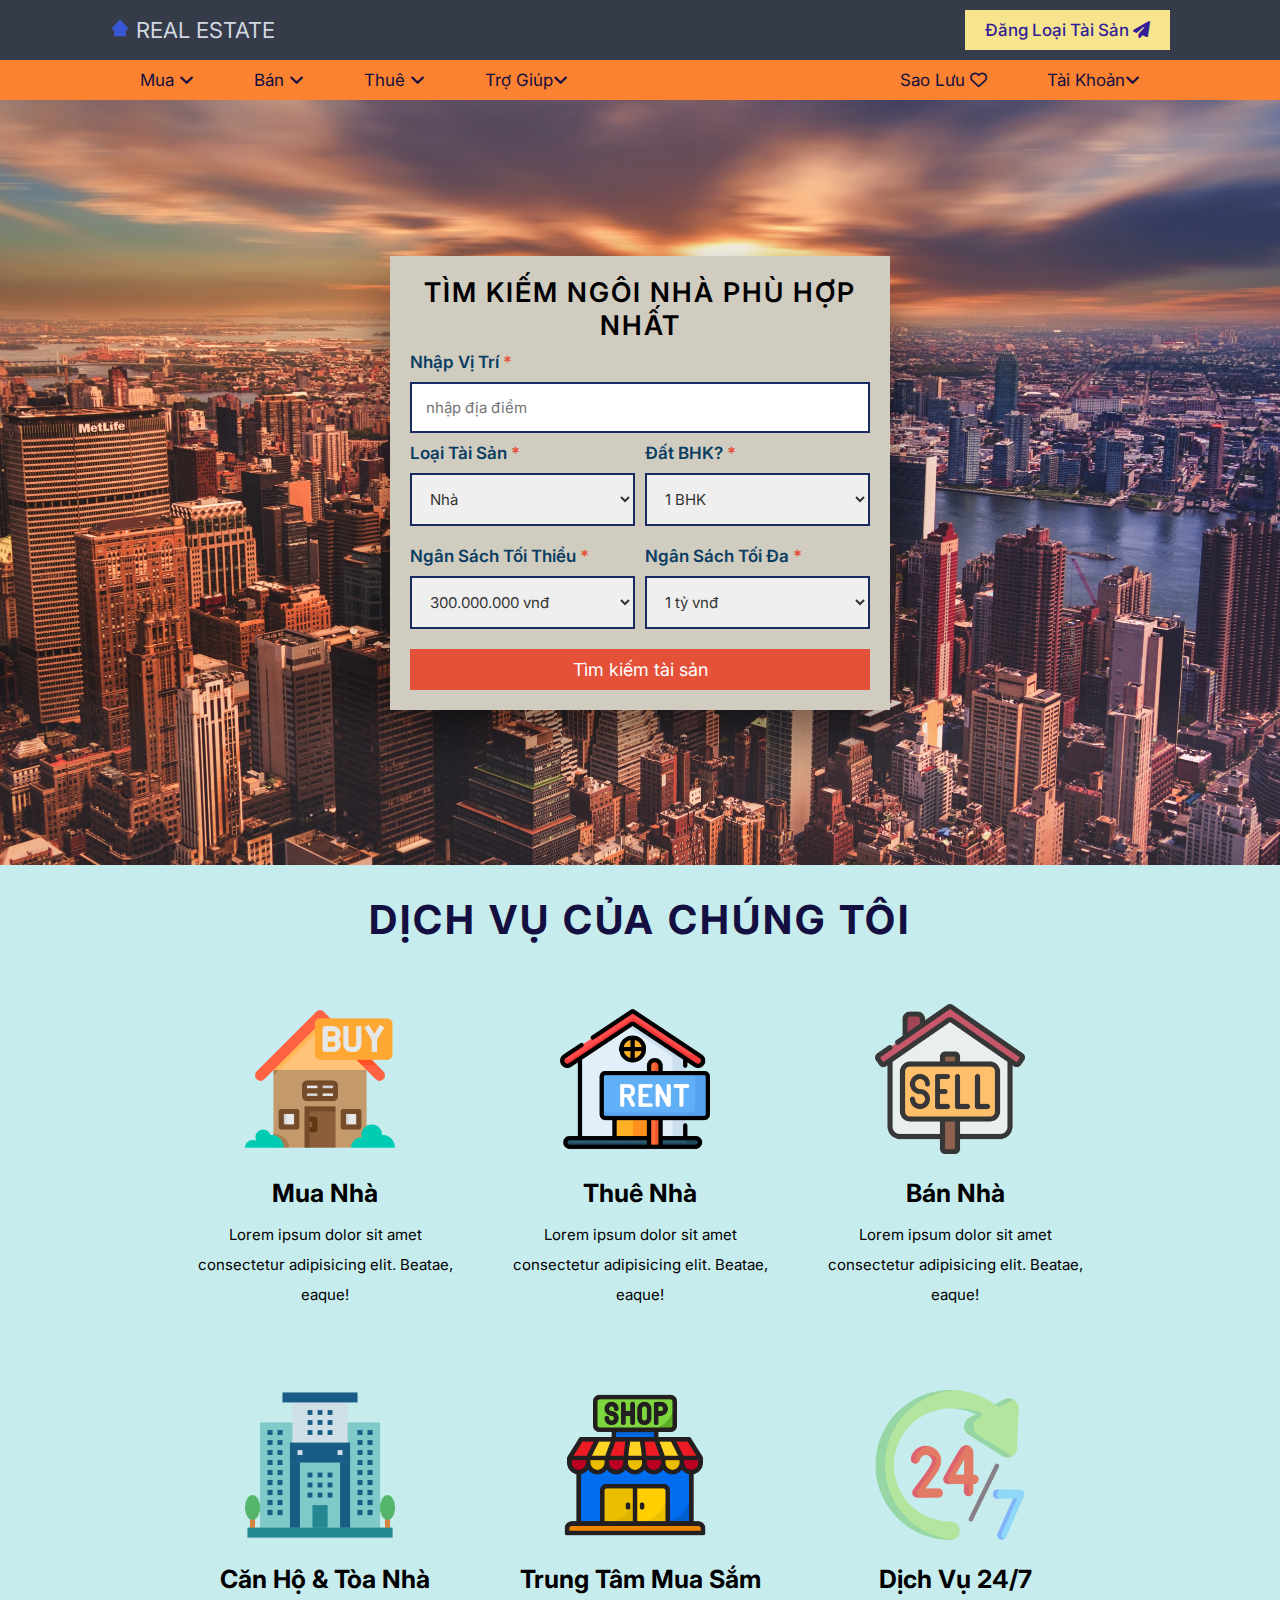
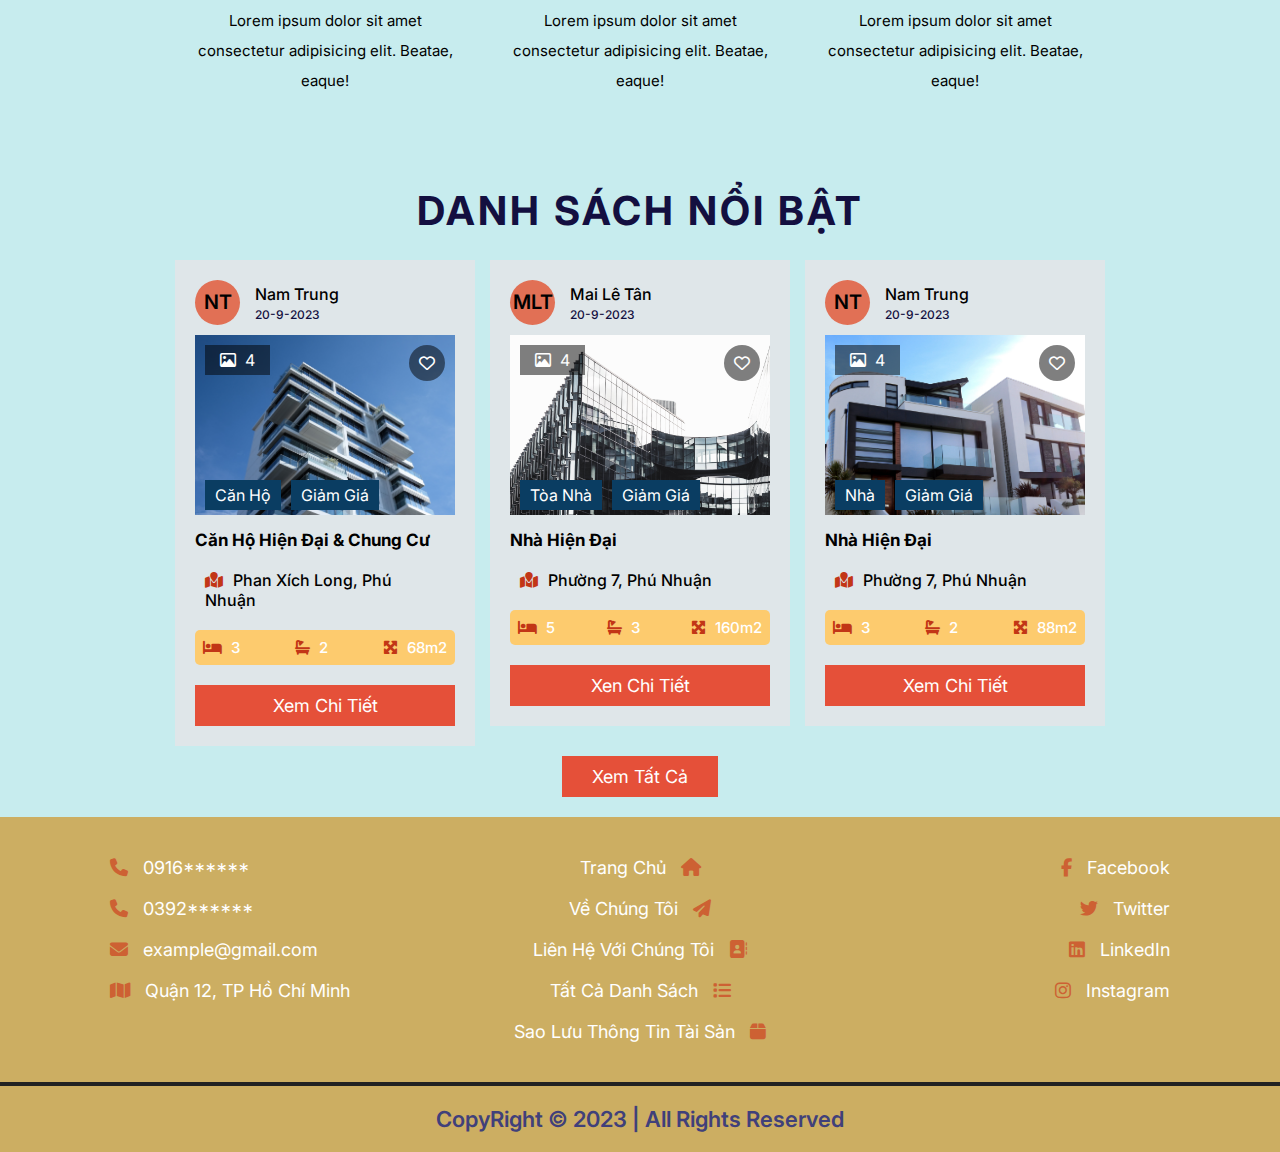
<file: index.html>
<!DOCTYPE html>
<html lang="en">
<head>
    <meta charset="UTF-8">
    <meta http-equiv="X-UA-Compatible" content="IE=edge">
    <meta name="viewport" content="width=device-width, initial-scale=1.0">
    <title>Real Estate NTT</title>
    <link rel="shortcut icon" href="images/favicon.png" type="image/x-icon">
    <link rel="stylesheet" href="style.css">
    <!----------------------------------------->
    <link rel="stylesheet" href="https://cdnjs.cloudflare.com/ajax/libs/font-awesome/6.2.0/css/all.min.css">
</head>
<body>
    <!------------header start--------------------------------------->
    <header class="header">
        <nav class="navbar nav1">
            <section class="flex">
                <a href="index.html" class="logo"> <img src="images/favicon.png" alt=""> Real Estate</a>

                <ul>
                    <li><a href="#">Đăng Loại Tài Sản <i class="fas fa-paper-plane"></i></a></li>
                </ul>
            </section>
        </nav>
        <!---->
        <nav class="navbar nav2">
            <section class="flex">
                <div id="menu-btn" class="fas fa-bars"></div>

                <div class="menu">
                    <ul>
                        <li><a href="#">Mua <i class="fas fa-angle-down"></i></a>
                            <ul>
                                <li><a href="#">Nhà</a></li>
                                <li><a href="#">Căn Hộ</a></li>
                                <li><a href="#">Danh Sách</a></li>
                                <li><a href="#">Tình Trạng</a></li>
                                <li><a href="#">Nội Thất</a></li>
                            </ul>
                        </li>
                        <!---->
                        <li><a href="#">Bán <i class="fas fa-angle-down"></i></a>
                            <ul>
                                <li><a href="#">Đăng Loại tài sản</a></li>
                                <li><a href="#">Bảng Điều Khiển</a></li>
                            </ul>
                        </li>
                        <!---->
                        <li><a href="#">Thuê <i class="fas fa-angle-down"></i></a>
                            <ul>
                                <li><a href="#">Nhà</a></li>
                                <li><a href="#">Căn Hộ</a></li>
                                <li><a href="#">Danh Sách</a></li>
                            </ul>
                        </li>
                        <!---->
                        <li><a href="#">Trợ Giúp<i class="fas fa-angle-down"></i></a>
                            <ul>
                                <li><a href="about.html">Về Chúng Tôi</a></li>
                                <li><a href="contact.html">Liên Hệ Với Chúng Tôi</a></li>
                                <li><a href="contact.html#faq">FAQ</a></li>
                            </ul>
                        </li>
                    </ul>
                </div>
                <!---->
                <ul>
                   <li><a href="#">Sao Lưu <i class="far fa-heart"></i></a></li> 
                   <li><a href="#">Tài Khoản<i class="fas fa-angle-down"></i> </a>
                     <ul>
                        <li><a href="login.html">Đăng Nhập</a></li>
                        <li><a href="register.html">Đăng Ký</a></li>
                     </ul>
                   </li>
                </ul>
            </section>
        </nav>
    </header>
    <!----------header end---------------------------------------->


    <!-----------------home start--------------------------------------->

    <div class="home">
        <section class="center">
            <form action="search.html" method="post">
                <h3>Tìm Kiếm Ngôi Nhà Phù Hợp Nhất</h3>
                <div class="box">
                    <p>Nhập Vị Trí <span>*</span></p>
                    <input type="text" name="location" required maxlength="50" placeholder="nhập địa điểm" class="input">
                </div>
                <!---->
                <div class="flex">
                    <div class="box">
                        <p>Loại Tài Sản <span>*</span></p>
                        <select name="type" class="input">
                            <option value="house">Nhà</option>
                            <option value="flat">Căn Hộ</option>
                            <option value="shop">Chung Cư</option>
                        </select>
                    </div>
                    <!---->
                    <div class="box">
                        <p>Đất BHK? <span>*</span></p>
                        <select name="bhk" required class="input">
                            <option value="1">1 BHK</option>
                            <option value="2">2 BHK</option>
                            <option value="3">3 BHK</option>
                            <option value="4">4 BHK</option>
                            <option value="5">5 BHK</option>
                            <option value="6">6 BHK</option>
                            <option value="7">7 BHK</option>
                            <option value="8">8 BHK</option>
                            <option value="9">9 BHK</option>
                            
                        </select>
                    </div>
                    <!---->
                    <div class="box">
                        <p>Ngân Sách Tối Thiểu <span>*</span></p>
                        <select name="minimum" required class="input">
                            <option value="50,00,000">300.000.000 vnđ</option>
                            <option value="15,000,0000">350.000.000 vnđ</option>
                            <option value="3,000,0000">400.000.000 vnđ</option>
                            <option value="5,000,0000">450.000.000 vnđ</option>
                            <option value="8,000,0000">500.000.000 vnđ</option>
                            <option value="12,000,000">550.000.000 vnđ</option>
                            <option value="16,000,000">600.000.000 vnđ</option>
                            <option value="22,000,000">650.000.000 vnđ</option>
                            <option value="30,000,000">700.000.000 vnđ</option>
                            <option value="50,000,000">750.000.000 vnđ</option>
                        </select>
                    </div>
                    <!---->
                    <div class="box">
                        <p>Ngân Sách Tối Đa <span>*</span></p>
                        <select name="maximum" required class="input">
                            <option value="50,00,000">1 tỷ vnđ</option>
                            <option value="15,000,000">1.5 tỷ vnđ</option>
                            <option value="3,000,0000">3 tỷ vnđ</option>
                            <option value="5,000,0000">3.5 tỷ vnđ </option>
                            <option value="8,000,0000">4 tỷ vnđ</option>
                            <option value="12,000,000">4.5 tỷ vnđ</option>
                            <option value="16,000,000">5 tỷ vnđ</option>
                            <option value="22,000,000">5.5 tỷ vnđ</option>
                            <option value="30,000,000">6 tỷ vnđ</option>
                            <option value="50,000,000">6.5 tỷ vnđ</option>
                        </select>
                    </div>
                </div>
                <a href="search.html" class="btn">Tìm kiếm tài sản</a>
            </form>
        </section>
    </div>
    <!-----------------home end--------------------------------------->

    <!--------------service start------------------------------->
    <section class="services">
        <h1 class="heading">Dịch Vụ Của Chúng Tôi</h1>

        <div class="box-container">
            <div class="box">
                <img src="images/i1.png" width="150" height="150">
                <h3>Mua Nhà</h3>
                <p>Lorem ipsum dolor sit amet consectetur adipisicing elit. Beatae, eaque!</p>
            </div>
            <div class="box">
                <img src="images/i2.png" width="150" height="150">
                <h3>Thuê Nhà</h3>
                <p>Lorem ipsum dolor sit amet consectetur adipisicing elit. Beatae, eaque!</p>
            </div>
            <div class="box">
                <img src="images/i3.png" width="150" height="150">
                <h3>Bán Nhà</h3>
                <p>Lorem ipsum dolor sit amet consectetur adipisicing elit. Beatae, eaque!</p>
            </div>
            <div class="box">
                <img src="images/i4.png" width="150" height="150">
                <h3>Căn Hộ & Tòa Nhà</h3>
                <p>Lorem ipsum dolor sit amet consectetur adipisicing elit. Beatae, eaque!</p>
            </div>
            <div class="box">
                <img src="images/i5.png" width="150" height="150">
                <h3>Trung Tâm Mua Sắm</h3>
                <p>Lorem ipsum dolor sit amet consectetur adipisicing elit. Beatae, eaque!</p>
            </div>
            <div class="box">
                <img src="images/i6.png" width="150" height="150">
                <h3>Dịch Vụ 24/7</h3>
                <p>Lorem ipsum dolor sit amet consectetur adipisicing elit. Beatae, eaque!</p>
            </div>
        </div>
    </section>
    <!--------------service end------------------------------->


    <!--------------listing start------------------------------->

    <section class="listings">
        <h1 class="heading">Danh Sách Nổi Bật</h1>

        <div class="box-container">
            <div class="box">
                <div class="admin">
                    <h3>NT</h3>
                    <div>
                        <p>Nam Trung</p>
                        <span>20-9-2023</span>
                    </div>
                </div>
                <div class="thumb">
                    <p class="total-images"><i class="far fa-image"></i> <span>4</span></p>
                    <p class="type"> <span>Căn Hộ</span> <span>Giảm Giá</span></p>
                    <form action="" method="post" class="save">
                        <button type="submit" name="save" class="far fa-heart"></button>
                    </form>
                    <img src="images/h1.jpg">
                </div>
                <h3 class="name">Căn Hộ Hiện Đại & Chung Cư</h3>
                <p class="location"><i class="fa-solid fa-map-location"></i> <span> Phan Xích Long, Phú Nhuận</span></p>
                <div class="flex">
                    <p><i class="fas fa-bed"></i> <span>3</span></p>
                    <p><i class="fas fa-bath"></i> <span>2</span></p>
                    <p><i class="fas fa-maximize"></i> <span>68m2</span></p>
                </div>
                <a href="view-property.html" class="btn">Xem Chi Tiết</a>
            </div>
            <!---->
            <div class="box">
                <div class="admin">
                    <h3>MLT</h3>
                    <div>
                        <p>Mai Lê Tân</p>
                        <span>20-9-2023</span>
                    </div>
                </div>
                <div class="thumb">
                    <p class="total-images"><i class="far fa-image"></i> <span>4</span></p>
                    <p class="type"> <span> Tòa Nhà</span> <span>Giảm Giá</span></p>
                    <form action="" method="post" class="save">
                        <button type="submit" name="save" class="far fa-heart"></button>
                    </form>
                    <img src="images/h2.jpg">
                </div>
                <h3 class="name">Nhà Hiện Đại</h3>
                <p class="location"><i class="fa-solid fa-map-location"></i> <span> Phường 7, Phú Nhuận</span></p>
                <div class="flex">
                    <p><i class="fas fa-bed"></i> <span>5</span></p>
                    <p><i class="fas fa-bath"></i> <span>3</span></p>
                    <p><i class="fas fa-maximize"></i> <span>160m2</span></p>
                </div>
                <a href="view-property.html" class="btn">Xen Chi Tiết</a>
            </div>
            <!---->
            <div class="box">
                <div class="admin">
                    <h3>NT</h3>
                    <div>
                        <p>Nam Trung</p>
                        <span>20-9-2023</span>
                    </div>
                </div>
                <div class="thumb">
                    <p class="total-images"><i class="far fa-image"></i> <span>4</span></p>
                    <p class="type"> <span>Nhà</span> <span>Giảm Giá</span></p>
                    <form action="" method="post" class="save">
                        <button type="submit" name="save" class="far fa-heart"></button>
                    </form>
                    <img src="images/h3.jpg">
                </div>
                <h3 class="name">Nhà Hiện Đại</h3>
                <p class="location"><i class="fa-solid fa-map-location"></i> <span> Phường 7, Phú Nhuận</span></p>
                <div class="flex">
                    <p><i class="fas fa-bed"></i> <span>3</span></p>
                    <p><i class="fas fa-bath"></i> <span>2</span></p>
                    <p><i class="fas fa-maximize"></i> <span>88m2</span></p>
                </div>
                <a href="view-property.html" class="btn">Xem Chi Tiết</a>
            </div>
        </div>
        <!----->
        <div style="margin-top: 2rem; text-align: center;"><a href="listing.html" class="inline-btn">Xem Tất Cả</a></div>
    </section>
    <!--------------listing end------------------------------->





    <!---------------footer start------------------------------------>
    <footer class="footer">
        <section class="flex">
            <div class="box">
                <a href="tel:123456789"><i class="fas fa-phone"></i> <span> 0916******</span></a>
                <a href="tel:222666728"><i class="fas fa-phone"></i> <span> 0392******</span></a>
                <a href="mail to:example@gmail.com"><i class="fas fa-envelope"></i> <span> example@gmail.com</span></a>
                <a href="https://goo.gl/maps/pLuBjfMJfXPe7mbm7"><i class="fas fa-map"></i> <span> Quận 12, TP Hồ Chí Minh</span></a>
            </div>
            <!---->
            <div class="box">
                <a href="index.html"> <span>Trang Chủ</span> <i class="fas fa-home"></i></a>
                <a href="about.html"> <span>Về Chúng Tôi</span> <i class="fas fa-paper-plane"></i></a>
                <a href="contact.html"> <span>Liên Hệ Với Chúng Tôi</span> <i class="fa-solid fa-address-book"></i></a>
                <a href="listing.html"> <span>Tất Cả Danh Sách</span> <i class="fas fa-list"></i></a>
                <a href="view-property.html"> <span>Sao Lưu Thông Tin Tài Sản</span> <i class="fa-solid fa-box"></i></a>
            </div>
            <!---->
            <div class="box">
                <a href="#"><i class="fa-brands fa-facebook-f"></i> <span>Facebook</span></a>
                <a href="#"><i class="fa-brands fa-twitter"></i> <span>Twitter</span></a>
                <a href="#"><i class="fa-brands fa-linkedin"></i> <span>LinkedIn</span></a>
                <a href="https://www.instagram.com/"><i class="fa-brands fa-instagram"></i> <span>Instagram</span></a>
            </div>
        </section>
        <div class="credit">
            CopyRight &copy; 2023 | All Rights Reserved
        </div>
    </footer>
    <!---------------footer end------------------------------------>
    
    

    <!--------------------------------------->
    <script src="script.js"></script>
</body>
</html>
</file>
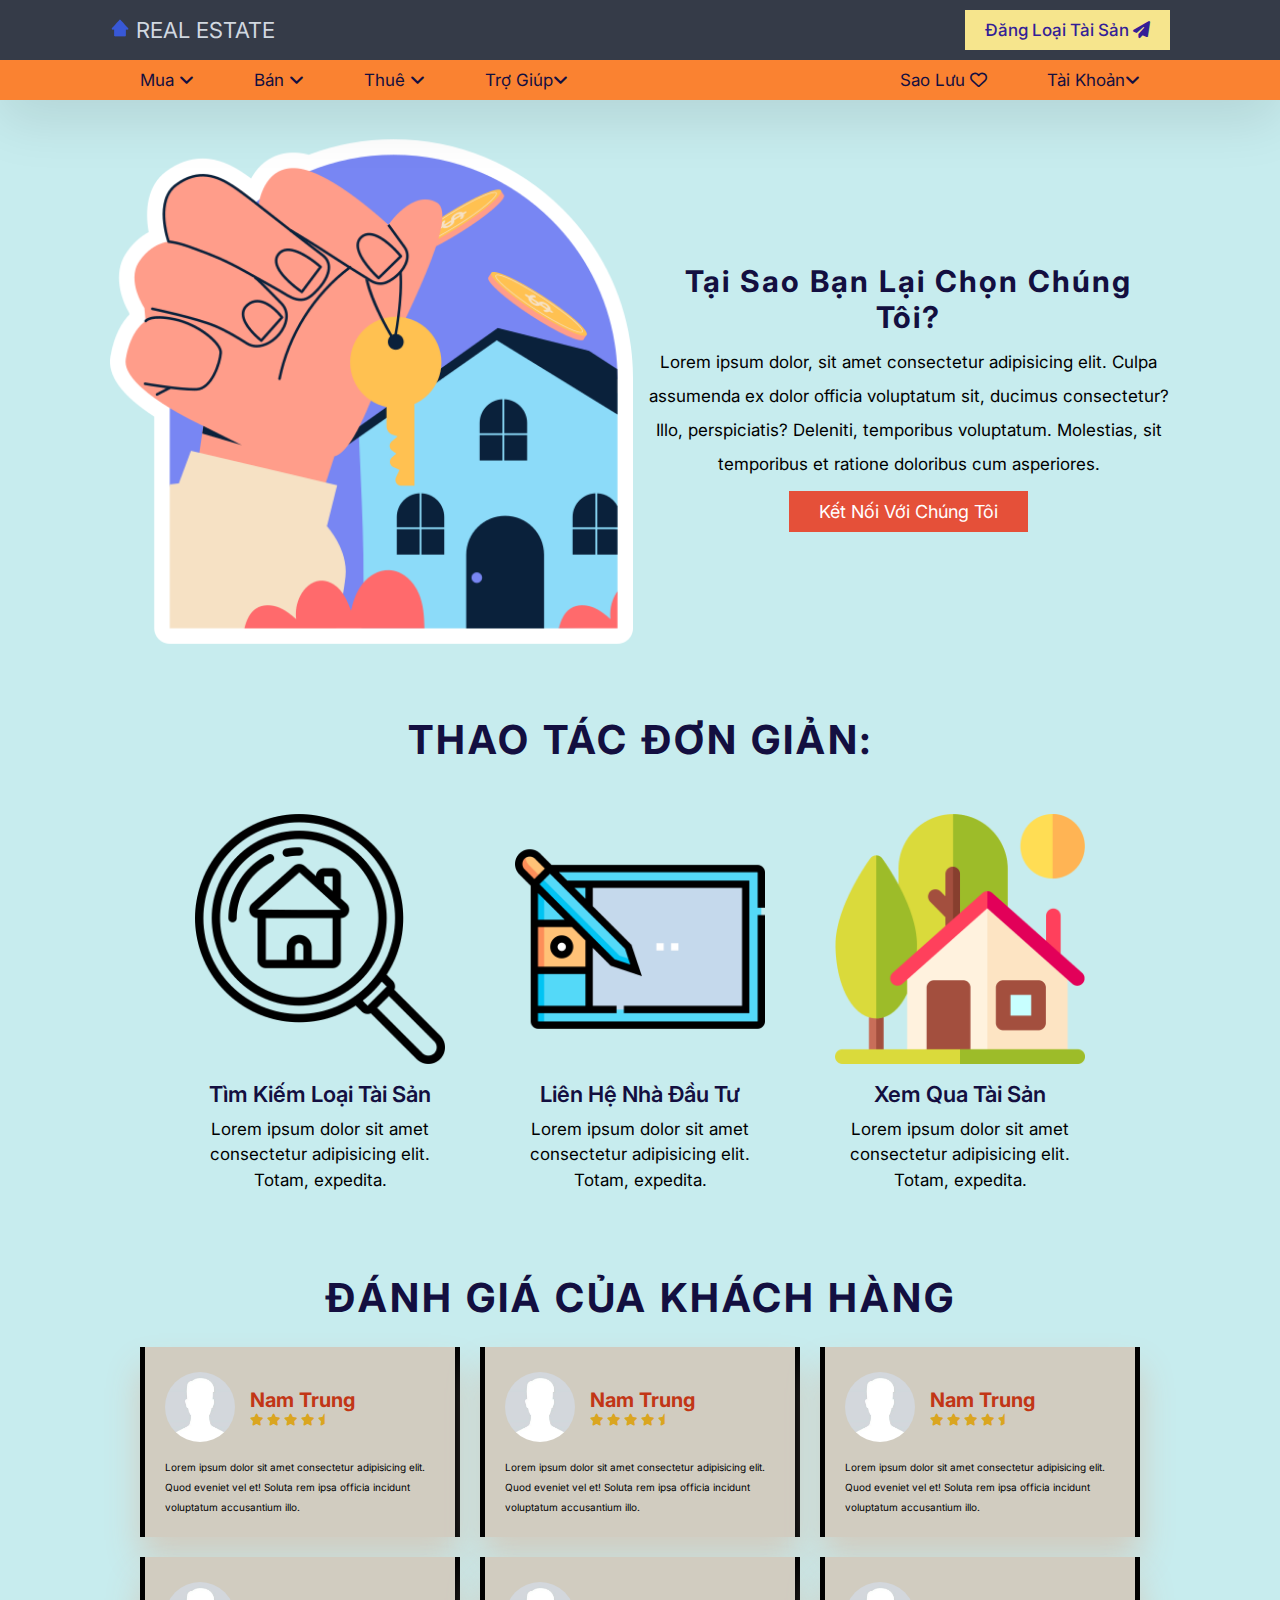
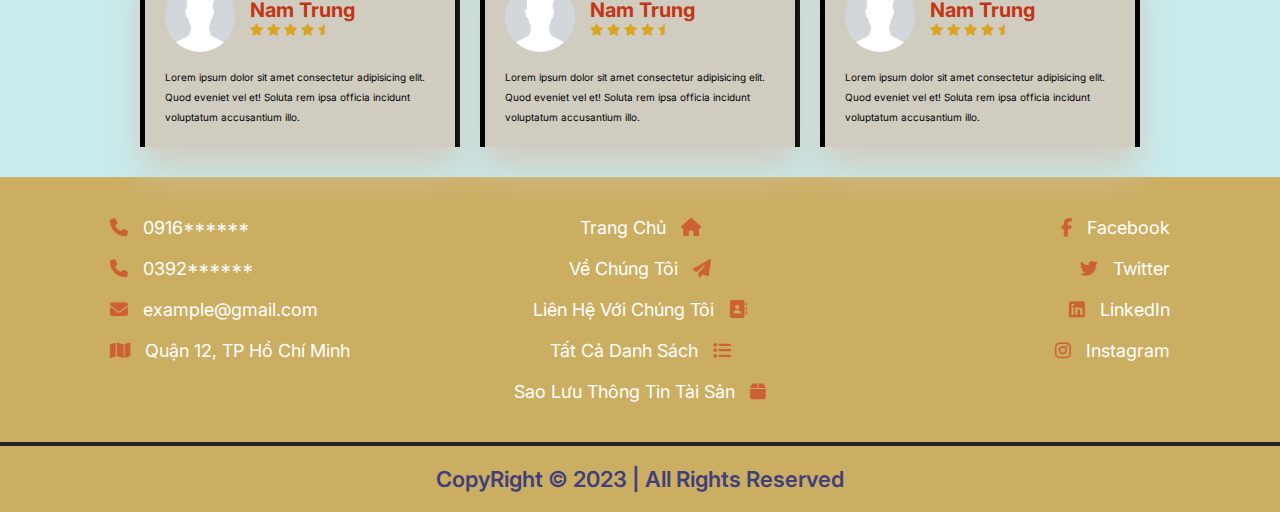
<file: about.html>
<!DOCTYPE html>
<html lang="en">
<head>
    <meta charset="UTF-8">
    <meta http-equiv="X-UA-Compatible" content="IE=edge">
    <meta name="viewport" content="width=device-width, initial-scale=1.0">
    <title>Về Chúng Tôi</title>
    <link rel="shortcut icon" href="images/favicon.png" type="image/x-icon">
    <link rel="stylesheet" href="style.css">
    <!----------------------------------------->
    <link rel="stylesheet" href="https://cdnjs.cloudflare.com/ajax/libs/font-awesome/6.2.0/css/all.min.css">
</head>
<body>
    <!------------header start--------------------------------------->
    <header class="header">
        <nav class="navbar nav1">
            <section class="flex">
                <a href="index.html" class="logo"> <img src="images/favicon.png" alt=""> Real Estate</a>

                <ul>
                    <li><a href="#">Đăng Loại Tài Sản <i class="fas fa-paper-plane"></i></a></li>
                </ul>
            </section>
        </nav>
        <!---->
        <nav class="navbar nav2">
            <section class="flex">
                <div id="menu-btn" class="fas fa-bars"></div>

                <div class="menu">
                    <ul>
                        <li><a href="#">Mua <i class="fas fa-angle-down"></i></a>
                            <ul>
                                <li><a href="#">Nhà</a></li>
                                <li><a href="#">Căn Hộ</a></li>
                                <li><a href="#">Danh Sách</a></li>
                                <li><a href="#">Tình Trạng</a></li>
                                <li><a href="#">Nội Thất</a></li>
                            </ul>
                        </li>
                        <!---->
                        <li><a href="#">Bán <i class="fas fa-angle-down"></i></a>
                            <ul>
                                <li><a href="#">Đăng Loại tài sản</a></li>
                                <li><a href="#">Bảng Điều Khiển</a></li>
                            </ul>
                        </li>
                        <!---->
                        <li><a href="#">Thuê <i class="fas fa-angle-down"></i></a>
                            <ul>
                                <li><a href="#">Nhà</a></li>
                                <li><a href="#">Căn Hộ</a></li>
                                <li><a href="#">Danh Sách</a></li>
                            </ul>
                        </li>
                        <!---->
                        <li><a href="#">Trợ Giúp<i class="fas fa-angle-down"></i></a>
                            <ul>
                                <li><a href="about.html">Về Chúng Tôi</a></li>
                                <li><a href="contact.html">Liên Hệ Với Chúng Tôi</a></li>
                                <li><a href="contact.html#faq">FAQ</a></li>
                            </ul>
                        </li>
                    </ul>
                </div>
                <!---->
                <ul>
                   <li><a href="#">Sao Lưu <i class="far fa-heart"></i></a></li> 
                   <li><a href="#">Tài Khoản<i class="fas fa-angle-down"></i> </a>
                     <ul>
                        <li><a href="login.html">Đăng Nhập</a></li>
                        <li><a href="register.html">Đăng Ký</a></li>
                     </ul>
                   </li>
                </ul>
            </section>
        </nav>
    </header>
    <!----------header end---------------------------------------->

    <!----------------about start----------------------------------------->

    <section class="about">
        <div class="row">
            <div class="image">
                <img src="images/about.png">
            </div>
            <div class="content">
                <h3>Tại Sao Bạn Lại Chọn Chúng Tôi?</h3>
                <p>Lorem ipsum dolor, sit amet consectetur adipisicing elit. 
                    Culpa assumenda ex dolor officia voluptatum sit, ducimus 
                    consectetur? Illo, perspiciatis? Deleniti, temporibus 
                    voluptatum. Molestias, sit temporibus et ratione doloribus 
                    cum asperiores.
                </p>
                <a href="contact.html" class="inline-btn">Kết Nối Với Chúng Tôi</a>
            </div>
        </div>
    </section>
    <!----------------about end----------------------------------------->

    <!-------------steps start----------------------------------------->

    <section class="steps">
        <h1 class="heading">Thao Tác Đơn Giản:</h1>

        <div class="box-container">
            <div class="box">
                <img src="images/step2.png">
                <h3>Tìm Kiếm Loại Tài Sản</h3>
                <p>Lorem ipsum dolor sit amet consectetur adipisicing elit. Totam, expedita.</p>
            </div>
            <div class="box">
                <img src="images/step3.png">
                <h3>Liên Hệ Nhà Đầu Tư</h3>
                <p>Lorem ipsum dolor sit amet consectetur adipisicing elit. Totam, expedita.</p>
            </div>
            <div class="box">
                <img src="images/step1.png">
                <h3>Xem Qua Tài Sản</h3>
                <p>Lorem ipsum dolor sit amet consectetur adipisicing elit. Totam, expedita.</p>
            </div>
        </div>
    </section>
    <!-------------steps end----------------------------------------->

    <!-------------------review start---------------------------------------->

    <section class="reviews">
        <h1 class="heading">Đánh Giá Của Khách Hàng</h1>

        <div class="box-container">
            <div class="box">
                <div class="user">
                    <img src="images/profile.webp">
                    <div>
                        <h3>Nam Trung</h3>
                        <div class="stars">
                            <i class="fas fa-star"></i>
                            <i class="fas fa-star"></i>
                            <i class="fas fa-star"></i>
                            <i class="fas fa-star"></i>
                            <i class="fas fa-star-half"></i>
                        </div>
                    </div>
                </div>
                <p>Lorem ipsum dolor sit amet consectetur adipisicing elit. 
                    Quod eveniet vel et! Soluta rem ipsa officia incidunt 
                    voluptatum accusantium illo.
                </p>
            </div>
            <!---->
            <div class="box">
                <div class="user">
                    <img src="images/profile.webp">
                    <div>
                        <h3>Nam Trung</h3>
                        <div class="stars">
                            <i class="fas fa-star"></i>
                            <i class="fas fa-star"></i>
                            <i class="fas fa-star"></i>
                            <i class="fas fa-star"></i>
                            <i class="fas fa-star-half"></i>
                        </div>
                    </div>
                </div>
                <p>Lorem ipsum dolor sit amet consectetur adipisicing elit. 
                    Quod eveniet vel et! Soluta rem ipsa officia incidunt 
                    voluptatum accusantium illo.
                </p>
            </div>
            <!---->
            <div class="box">
                <div class="user">
                    <img src="images/profile.webp">
                    <div>
                        <h3>Nam Trung</h3>
                        <div class="stars">
                            <i class="fas fa-star"></i>
                            <i class="fas fa-star"></i>
                            <i class="fas fa-star"></i>
                            <i class="fas fa-star"></i>
                            <i class="fas fa-star-half"></i>
                        </div>
                    </div>
                </div>
                <p>Lorem ipsum dolor sit amet consectetur adipisicing elit. 
                    Quod eveniet vel et! Soluta rem ipsa officia incidunt 
                    voluptatum accusantium illo.
                </p>
            </div>
            <!---->
            <div class="box">
                <div class="user">
                    <img src="images/profile.webp">
                    <div>
                        <h3>Nam Trung</h3>
                        <div class="stars">
                            <i class="fas fa-star"></i>
                            <i class="fas fa-star"></i>
                            <i class="fas fa-star"></i>
                            <i class="fas fa-star"></i>
                            <i class="fas fa-star-half"></i>
                        </div>
                    </div>
                </div>
                <p>Lorem ipsum dolor sit amet consectetur adipisicing elit. 
                    Quod eveniet vel et! Soluta rem ipsa officia incidunt 
                    voluptatum accusantium illo.
                </p>
            </div>
            <!---->
            <div class="box">
                <div class="user">
                    <img src="images/profile.webp">
                    <div>
                        <h3>Nam Trung</h3>
                        <div class="stars">
                            <i class="fas fa-star"></i>
                            <i class="fas fa-star"></i>
                            <i class="fas fa-star"></i>
                            <i class="fas fa-star"></i>
                            <i class="fas fa-star-half"></i>
                        </div>
                    </div>
                </div>
                <p>Lorem ipsum dolor sit amet consectetur adipisicing elit. 
                    Quod eveniet vel et! Soluta rem ipsa officia incidunt 
                    voluptatum accusantium illo.
                </p>
            </div>
            <!---->
            <div class="box">
                <div class="user">
                    <img src="images/profile.webp">
                    <div>
                        <h3>Nam Trung</h3>
                        <div class="stars">
                            <i class="fas fa-star"></i>
                            <i class="fas fa-star"></i>
                            <i class="fas fa-star"></i>
                            <i class="fas fa-star"></i>
                            <i class="fas fa-star-half"></i>
                        </div>
                    </div>
                </div>
                <p>Lorem ipsum dolor sit amet consectetur adipisicing elit. 
                    Quod eveniet vel et! Soluta rem ipsa officia incidunt 
                    voluptatum accusantium illo.
                </p>
            </div>
        </div>
    </section>
    <!-------------------review end------------------------------------------>

    <!---------------footer start------------------------------------>
    <footer class="footer">
        <section class="flex">
            <div class="box">
                <a href="tel:123456789"><i class="fas fa-phone"></i> <span> 0916******</span></a>
                <a href="tel:222666728"><i class="fas fa-phone"></i> <span> 0392******</span></a>
                <a href="mail to:example@gmail.com"><i class="fas fa-envelope"></i> <span> example@gmail.com</span></a>
                <a href="https://goo.gl/maps/pLuBjfMJfXPe7mbm7"><i class="fas fa-map"></i> <span> Quận 12, TP Hồ Chí Minh</span></a>
            </div>
            <!---->
            <div class="box">
                <a href="index.html"> <span>Trang Chủ</span> <i class="fas fa-home"></i></a>
                <a href="about.html"> <span>Về Chúng Tôi</span> <i class="fas fa-paper-plane"></i></a>
                <a href="contact.html"> <span>Liên Hệ Với Chúng Tôi</span> <i class="fa-solid fa-address-book"></i></a>
                <a href="listing.html"> <span>Tất Cả Danh Sách</span> <i class="fas fa-list"></i></a>
                <a href="view-property.html"> <span>Sao Lưu Thông Tin Tài Sản</span> <i class="fa-solid fa-box"></i></a>
            </div>
            <!---->
            <div class="box">
                <a href="#"><i class="fa-brands fa-facebook-f"></i> <span>Facebook</span></a>
                <a href="#"><i class="fa-brands fa-twitter"></i> <span>Twitter</span></a>
                <a href="#"><i class="fa-brands fa-linkedin"></i> <span>LinkedIn</span></a>
                <a href="https://www.instagram.com/"><i class="fa-brands fa-instagram"></i> <span>Instagram</span></a>
            </div>
        </section>
        <div class="credit">
            CopyRight &copy; 2023 | All Rights Reserved
        </div>
    </footer>
    <!---------------footer end------------------------------------>
    
    

    <!--------------------------------------->
    <script src="script.js"></script>
</body>
</html>
</file>
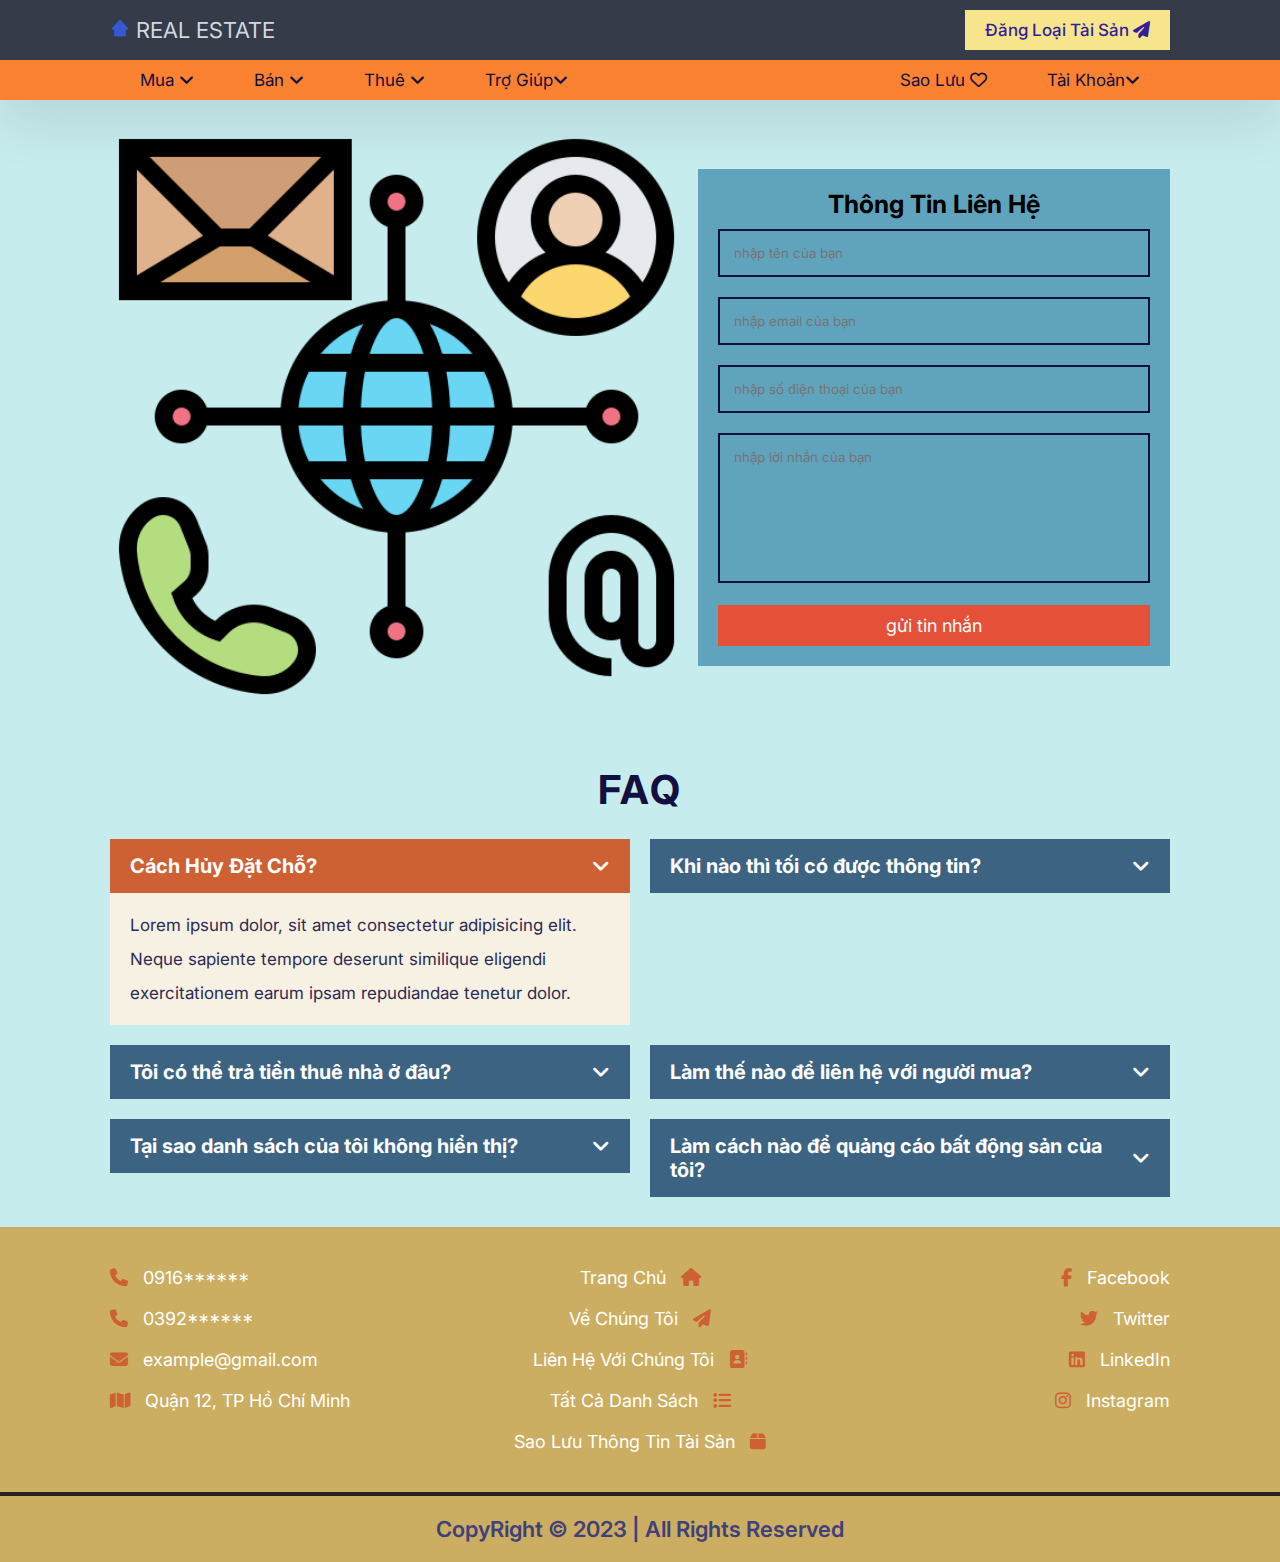
<file: contact.html>
<!DOCTYPE html>
<html lang="en">
<head>
    <meta charset="UTF-8">
    <meta http-equiv="X-UA-Compatible" content="IE=edge">
    <meta name="viewport" content="width=device-width, initial-scale=1.0">
    <title>Liên Hệ Với Chúng Tôi</title>
    <link rel="shortcut icon" href="images/favicon.png" type="image/x-icon">
    <link rel="stylesheet" href="style.css">
    <!----------------------------------------->
    <link rel="stylesheet" href="https://cdnjs.cloudflare.com/ajax/libs/font-awesome/6.2.0/css/all.min.css">
</head>
<body>
    <!------------header start--------------------------------------->
    <header class="header">
        <nav class="navbar nav1">
            <section class="flex">
                <a href="index.html" class="logo"> <img src="images/favicon.png" alt=""> Real Estate</a>

                <ul>
                    <li><a href="#">Đăng Loại Tài Sản <i class="fas fa-paper-plane"></i></a></li>
                </ul>
            </section>
        </nav>
        <!---->
        <nav class="navbar nav2">
            <section class="flex">
                <div id="menu-btn" class="fas fa-bars"></div>

                <div class="menu">
                    <ul>
                        <li><a href="#">Mua <i class="fas fa-angle-down"></i></a>
                            <ul>
                                <li><a href="#">Nhà</a></li>
                                <li><a href="#">Căn Hộ</a></li>
                                <li><a href="#">Danh Sách</a></li>
                                <li><a href="#">Tình Trạng</a></li>
                                <li><a href="#">Nội Thất</a></li>
                            </ul>
                        </li>
                        <!---->
                        <li><a href="#">Bán <i class="fas fa-angle-down"></i></a>
                            <ul>
                                <li><a href="#">Đăng Loại tài sản</a></li>
                                <li><a href="#">Bảng Điều Khiển</a></li>
                            </ul>
                        </li>
                        <!---->
                        <li><a href="#">Thuê <i class="fas fa-angle-down"></i></a>
                            <ul>
                                <li><a href="#">Nhà</a></li>
                                <li><a href="#">Căn Hộ</a></li>
                                <li><a href="#">Danh Sách</a></li>
                            </ul>
                        </li>
                        <!---->
                        <li><a href="#">Trợ Giúp<i class="fas fa-angle-down"></i></a>
                            <ul>
                                <li><a href="about.html">Về Chúng Tôi</a></li>
                                <li><a href="contact.html">Liên Hệ Với Chúng Tôi</a></li>
                                <li><a href="contact.html#faq">FAQ</a></li>
                            </ul>
                        </li>
                    </ul>
                </div>
                <!---->
                <ul>
                   <li><a href="#">Sao Lưu <i class="far fa-heart"></i></a></li> 
                   <li><a href="#">Tài Khoản<i class="fas fa-angle-down"></i> </a>
                     <ul>
                        <li><a href="login.html">Đăng Nhập</a></li>
                        <li><a href="register.html">Đăng Ký</a></li>
                     </ul>
                   </li>
                </ul>
            </section>
        </nav>
    </header>
    <!----------header end---------------------------------------->

    <!---------------contact start------------------------------->

    <section class="contact">
        <div class="row">
            <div class="image">
                <img src="images/contact.png">
            </div>
            <form action="" method="post">
                <h3>Thông Tin Liên Hệ</h3>
                <input type="text" name="name" class="box" required maxlength="50" placeholder="nhập tên của bạn">
                <input type="email" name="email" class="box" required maxlength="50" placeholder="nhập email của bạn">
                <input type="number" name="number" class="box" required maxlength="10" max="9999999999" min="0" placeholder="nhập số điện thoại của bạn">
                <textarea name="message" placeholder="nhập lời nhắn của bạn" required maxlength="1000" cols="30" rows="10" class="box"></textarea>
                <input type="submit" value="gửi tin nhắn" name="send" class="btn">
            </form>
        </div>
    </section>
    <!---------------contact end--------------------------------->

    <!------------------faq start--------------------------->

    <section class="faq" id="faq">
        <h1 class="heading">FAQ</h1>

        <div class="box-container">
            <div class="box active">
                <h3><span>Cách Hủy Đặt Chỗ?</span> <i class="fas fa-angle-down"></i></h3>
                <p>Lorem ipsum dolor, sit amet consectetur adipisicing elit. 
                    Neque sapiente tempore deserunt similique eligendi 
                    exercitationem earum ipsam repudiandae tenetur dolor.
                </p>
            </div>
            <!---->
            <div class="box">
                <h3><span>Khi nào thì tối có được thông tin?</span> <i class="fas fa-angle-down"></i></h3>
                <p>Lorem ipsum dolor, sit amet consectetur adipisicing elit. 
                    Neque sapiente tempore deserunt similique eligendi 
                    exercitationem earum ipsam repudiandae tenetur dolor.
                </p>
            </div>
            <!---->
            <div class="box" >
                <h3><span>Tôi có thể trả tiền thuê nhà ở đâu?</span> <i class="fas fa-angle-down"></i></h3>
                <p>Lorem ipsum dolor, sit amet consectetur adipisicing elit. 
                    Neque sapiente tempore deserunt similique eligendi 
                    exercitationem earum ipsam repudiandae tenetur dolor.
                </p>
            </div>
            <!---->
            <div class="box">
                <h3><span>Làm thế nào để liên hệ với người mua?</span> <i class="fas fa-angle-down"></i></h3>
                <p>Lorem ipsum dolor, sit amet consectetur adipisicing elit. 
                    Neque sapiente tempore deserunt similique eligendi 
                    exercitationem earum ipsam repudiandae tenetur dolor.
                </p>
            </div>
            <!---->
            <div class="box">
                <h3><span>Tại sao danh sách của tôi không hiển thị?</span> <i class="fas fa-angle-down"></i></h3>
                <p>Lorem ipsum dolor, sit amet consectetur adipisicing elit. 
                    Neque sapiente tempore deserunt similique eligendi 
                    exercitationem earum ipsam repudiandae tenetur dolor.
                </p>
            </div>
            <!----->
            <div class="box">
                <h3><span>Làm cách nào để quảng cáo bất động sản của tôi?</span> <i class="fas fa-angle-down"></i></h3>
                <p>Lorem ipsum dolor, sit amet consectetur adipisicing elit. 
                    Neque sapiente tempore deserunt similique eligendi 
                    exercitationem earum ipsam repudiandae tenetur dolor.
                </p>
            </div>
        </div>
    </section>
    <!------------------faq end--------------------------->

    <!---------------footer start------------------------------------>
    <footer class="footer">
        <section class="flex">
            <div class="box">
                <a href="tel:123456789"><i class="fas fa-phone"></i> <span> 0916******</span></a>
                <a href="tel:222666728"><i class="fas fa-phone"></i> <span> 0392******</span></a>
                <a href="mail to:example@gmail.com"><i class="fas fa-envelope"></i> <span> example@gmail.com</span></a>
                <a href="https://goo.gl/maps/pLuBjfMJfXPe7mbm7"><i class="fas fa-map"></i> <span> Quận 12, TP Hồ Chí Minh</span></a>
            </div>
            <!---->
            <div class="box">
                <a href="index.html"> <span>Trang Chủ</span> <i class="fas fa-home"></i></a>
                <a href="about.html"> <span>Về Chúng Tôi</span> <i class="fas fa-paper-plane"></i></a>
                <a href="contact.html"> <span>Liên Hệ Với Chúng Tôi</span> <i class="fa-solid fa-address-book"></i></a>
                <a href="listing.html"> <span>Tất Cả Danh Sách</span> <i class="fas fa-list"></i></a>
                <a href="view-property.html"> <span>Sao Lưu Thông Tin Tài Sản</span> <i class="fa-solid fa-box"></i></a>
            </div>
            <!---->
            <div class="box">
                <a href="#"><i class="fa-brands fa-facebook-f"></i> <span>Facebook</span></a>
                <a href="#"><i class="fa-brands fa-twitter"></i> <span>Twitter</span></a>
                <a href="#"><i class="fa-brands fa-linkedin"></i> <span>LinkedIn</span></a>
                <a href="https://www.instagram.com/"><i class="fa-brands fa-instagram"></i> <span>Instagram</span></a>
            </div>
        </section>
        <div class="credit">
            CopyRight &copy; 2023 | All Rights Reserved
        </div>
    </footer>
    <!---------------footer end------------------------------------>
    
    

    <!--------------------------------------->
    <script src="script.js"></script>
</body>
</html>
</file>
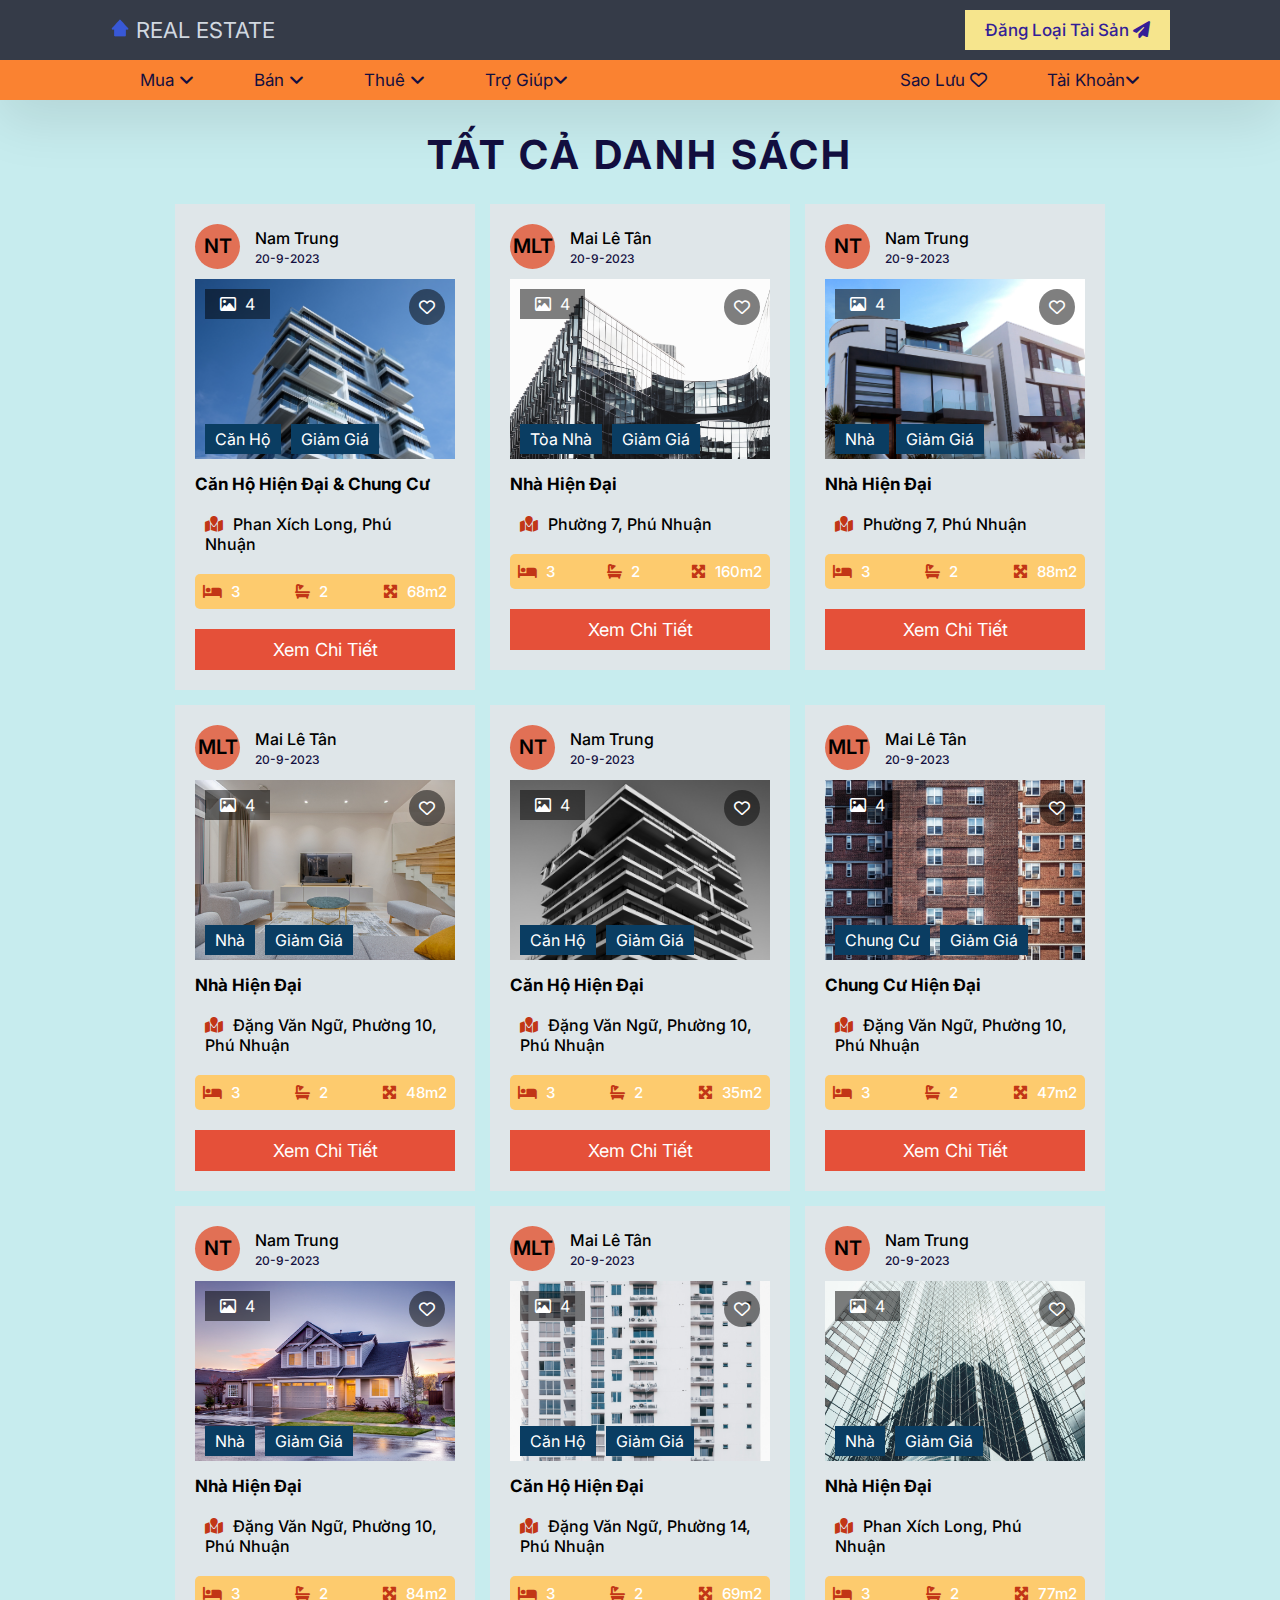
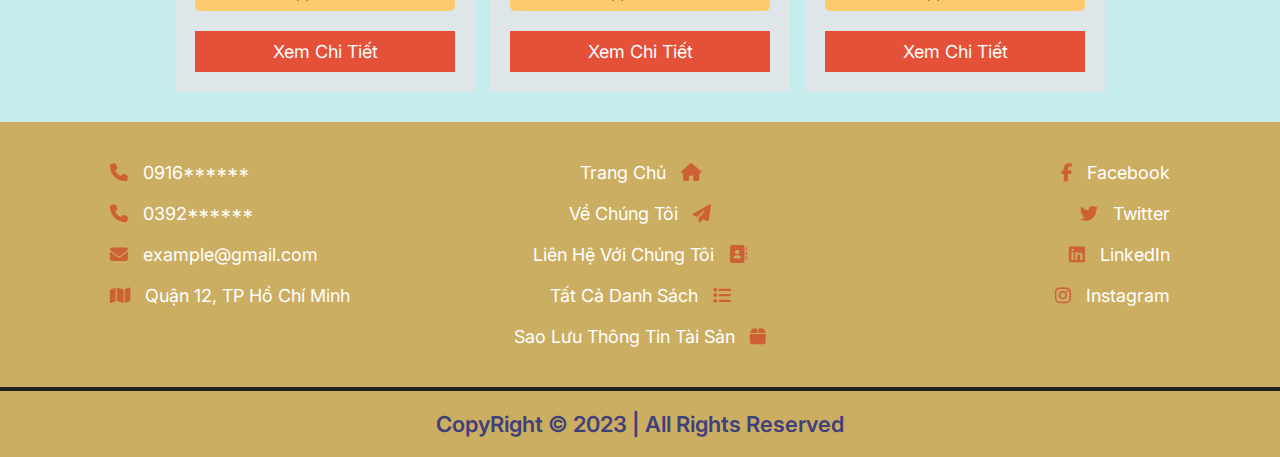
<file: listing.html>
<!DOCTYPE html>
<html lang="en">
<head>
    <meta charset="UTF-8">
    <meta http-equiv="X-UA-Compatible" content="IE=edge">
    <meta name="viewport" content="width=device-width, initial-scale=1.0">
    <title>Tất Cả Danh Sách</title>
    <link rel="shortcut icon" href="images/favicon.png" type="image/x-icon">
    <link rel="stylesheet" href="style.css">
    <!----------------------------------------->
    <link rel="stylesheet" href="https://cdnjs.cloudflare.com/ajax/libs/font-awesome/6.2.0/css/all.min.css">
</head>
<body>
    <!------------header start--------------------------------------->
    <header class="header">
        <nav class="navbar nav1">
            <section class="flex">
                <a href="index.html" class="logo"> <img src="images/favicon.png" alt=""> Real Estate</a>

                <ul>
                    <li><a href="#">Đăng Loại Tài Sản <i class="fas fa-paper-plane"></i></a></li>
                </ul>
            </section>
        </nav>
        <!---->
        <nav class="navbar nav2">
            <section class="flex">
                <div id="menu-btn" class="fas fa-bars"></div>

                <div class="menu">
                    <ul>
                        <li><a href="#">Mua <i class="fas fa-angle-down"></i></a>
                            <ul>
                                <li><a href="#">Nhà</a></li>
                                <li><a href="#">Căn Hộ</a></li>
                                <li><a href="#">Danh Sách</a></li>
                                <li><a href="#">Tình Trạng</a></li>
                                <li><a href="#">Nội Thất</a></li>
                            </ul>
                        </li>
                        <!---->
                        <li><a href="#">Bán <i class="fas fa-angle-down"></i></a>
                            <ul>
                                <li><a href="#">Đăng Loại tài sản</a></li>
                                <li><a href="#">Bảng Điều Khiển</a></li>
                            </ul>
                        </li>
                        <!---->
                        <li><a href="#">Thuê <i class="fas fa-angle-down"></i></a>
                            <ul>
                                <li><a href="#">Nhà</a></li>
                                <li><a href="#">Căn Hộ</a></li>
                                <li><a href="#">Danh Sách</a></li>
                            </ul>
                        </li>
                        <!---->
                        <li><a href="#">Trợ Giúp<i class="fas fa-angle-down"></i></a>
                            <ul>
                                <li><a href="about.html">Về Chúng Tôi</a></li>
                                <li><a href="contact.html">Liên Hệ Với Chúng Tôi</a></li>
                                <li><a href="contact.html#faq">FAQ</a></li>
                            </ul>
                        </li>
                    </ul>
                </div>
                <!---->
                <ul>
                   <li><a href="#">Sao Lưu <i class="far fa-heart"></i></a></li> 
                   <li><a href="#">Tài Khoản<i class="fas fa-angle-down"></i> </a>
                     <ul>
                        <li><a href="login.html">Đăng Nhập</a></li>
                        <li><a href="register.html">Đăng Ký</a></li>
                     </ul>
                   </li>
                </ul>
            </section>
        </nav>
    </header>
    <!----------header end---------------------------------------->

    <!--------------listing start------------------------------->

    <section class="listings">
        <h1 class="heading">Tất Cả Danh Sách</h1>

        <div class="box-container">
            <div class="box">
                <div class="admin">
                    <h3>NT</h3>
                    <div>
                        <p>Nam Trung</p>
                        <span>20-9-2023</span>
                    </div>
                </div>
                <div class="thumb">
                    <p class="total-images"><i class="far fa-image"></i> <span>4</span></p>
                    <p class="type"> <span>Căn Hộ</span> <span>Giảm Giá</span></p>
                    <form action="" method="post" class="save">
                        <button type="submit" name="save" class="far fa-heart"></button>
                    </form>
                    <img src="images/h1.jpg">
                </div>
                <h3 class="name">Căn Hộ Hiện Đại & Chung Cư</h3>
                <p class="location"><i class="fa-solid fa-map-location"></i> <span>Phan Xích Long, Phú Nhuận</span></p>
                <div class="flex">
                    <p><i class="fas fa-bed"></i> <span>3</span></p>
                    <p><i class="fas fa-bath"></i> <span>2</span></p>
                    <p><i class="fas fa-maximize"></i> <span>68m2</span></p>
                </div>
                <a href="view-property.html" class="btn">Xem Chi Tiết</a>
            </div>
            <!---->
            <div class="box">
                <div class="admin">
                    <h3>MLT</h3>
                    <div>
                        <p>Mai Lê Tân</p>
                        <span>20-9-2023</span>
                    </div>
                </div>
                <div class="thumb">
                    <p class="total-images"><i class="far fa-image"></i> <span>4</span></p>
                    <p class="type"> <span>Tòa Nhà</span> <span>Giảm Giá</span></p>
                    <form action="" method="post" class="save">
                        <button type="submit" name="save" class="far fa-heart"></button>
                    </form>
                    <img src="images/h2.jpg">
                </div>
                <h3 class="name">Nhà Hiện Đại </h3>
                <p class="location"><i class="fa-solid fa-map-location"></i> <span> Phường 7, Phú Nhuận</span></p>
                <div class="flex">
                    <p><i class="fas fa-bed"></i> <span>3</span></p>
                    <p><i class="fas fa-bath"></i> <span>2</span></p>
                    <p><i class="fas fa-maximize"></i> <span>160m2</span></p>
                </div>
                <a href="view-property.html" class="btn">Xem Chi Tiết</a>
            </div>
            <!---->
            <div class="box">
                <div class="admin">
                    <h3>NT</h3>
                    <div>
                        <p>Nam Trung</p>
                        <span>20-9-2023</span>
                    </div>
                </div>
                <div class="thumb">
                    <p class="total-images"><i class="far fa-image"></i> <span>4</span></p>
                    <p class="type"> <span>Nhà </span> <span>Giảm Giá</span></p>
                    <form action="" method="post" class="save">
                        <button type="submit" name="save" class="far fa-heart"></button>
                    </form>
                    <img src="images/h3.jpg">
                </div>
                <h3 class="name">Nhà Hiện Đại</h3>
                <p class="location"><i class="fa-solid fa-map-location"></i> <span> Phường 7, Phú Nhuận</span></p>
                <div class="flex">
                    <p><i class="fas fa-bed"></i> <span>3</span></p>
                    <p><i class="fas fa-bath"></i> <span>2</span></p>
                    <p><i class="fas fa-maximize"></i> <span>88m2</span></p>
                </div>
                <a href="view-property.html" class="btn">Xem Chi Tiết</a>
            </div>
            <!---->
            <div class="box">
                <div class="admin">
                    <h3>MLT</h3>
                    <div>
                        <p>Mai Lê Tân</p>
                        <span>20-9-2023</span>
                    </div>
                </div>
                <div class="thumb">
                    <p class="total-images"><i class="far fa-image"></i> <span>4</span></p>
                    <p class="type"> <span>Nhà</span> <span>Giảm Giá</span></p>
                    <form action="" method="post" class="save">
                        <button type="submit" name="save" class="far fa-heart"></button>
                    </form>
                    <img src="images/h4.jpg">
                </div>
                <h3 class="name">Nhà Hiện Đại</h3>
                <p class="location"><i class="fa-solid fa-map-location"></i> <span> Đặng Văn Ngữ, Phường 10, Phú Nhuận</span></p>
                <div class="flex">
                    <p><i class="fas fa-bed"></i> <span>3</span></p>
                    <p><i class="fas fa-bath"></i> <span>2</span></p>
                    <p><i class="fas fa-maximize"></i> <span>48m2</span></p>
                </div>
                <a href="view-property.html" class="btn">Xem Chi Tiết</a>
            </div>
            <!---->
            <div class="box">
                <div class="admin">
                    <h3>NT</h3>
                    <div>
                        <p>Nam Trung</p>
                        <span>20-9-2023</span>
                    </div>
                </div>
                <div class="thumb">
                    <p class="total-images"><i class="far fa-image"></i> <span>4</span></p>
                    <p class="type"> <span>Căn Hộ</span> <span>Giảm Giá</span></p>
                    <form action="" method="post" class="save">
                        <button type="submit" name="save" class="far fa-heart"></button>
                    </form>
                    <img src="images/h5.jpg">
                </div>
                <h3 class="name">Căn Hộ Hiện Đại</h3>
                <p class="location"><i class="fa-solid fa-map-location"></i> <span> Đặng Văn Ngữ, Phường 10, Phú Nhuận</span></p>
                <div class="flex">
                    <p><i class="fas fa-bed"></i> <span>3</span></p>
                    <p><i class="fas fa-bath"></i> <span>2</span></p>
                    <p><i class="fas fa-maximize"></i> <span>35m2</span></p>
                </div>
                <a href="view-property.html" class="btn">Xem Chi Tiết</a>
            </div>
            <!---->
            <div class="box">
                <div class="admin">
                    <h3>MLT</h3>
                    <div>
                        <p>Mai Lê Tân</p>
                        <span>20-9-2023</span>
                    </div>
                </div>
                <div class="thumb">
                    <p class="total-images"><i class="far fa-image"></i> <span>4</span></p>
                    <p class="type"> <span>Chung Cư</span> <span>Giảm Giá</span></p>
                    <form action="" method="post" class="save">
                        <button type="submit" name="save" class="far fa-heart"></button>
                    </form>
                    <img src="images/h6.jpg">
                </div>
                <h3 class="name">Chung Cư Hiện Đại</h3>
                <p class="location"><i class="fa-solid fa-map-location"></i> <span> Đặng Văn Ngữ, Phường 10, Phú Nhuận</span></p>
                <div class="flex">
                    <p><i class="fas fa-bed"></i> <span>3</span></p>
                    <p><i class="fas fa-bath"></i> <span>2</span></p>
                    <p><i class="fas fa-maximize"></i> <span>47m2</span></p>
                </div>
                <a href="view-property.html" class="btn">Xem Chi Tiết</a>
            </div>
            <!---->
            <div class="box">
                <div class="admin">
                    <h3>NT</h3>
                    <div>
                        <p>Nam Trung</p>
                        <span>20-9-2023</span>
                    </div>
                </div>
                <div class="thumb">
                    <p class="total-images"><i class="far fa-image"></i> <span>4</span></p>
                    <p class="type"> <span>Nhà</span> <span>Giảm Giá</span></p>
                    <form action="" method="post" class="save">
                        <button type="submit" name="save" class="far fa-heart"></button>
                    </form>
                    <img src="images/h7.jpg">
                </div>
                <h3 class="name">Nhà Hiện Đại</h3>
                <p class="location"><i class="fa-solid fa-map-location"></i> <span> Đặng Văn Ngữ, Phường 10, Phú Nhuận</span></p>
                <div class="flex">
                    <p><i class="fas fa-bed"></i> <span>3</span></p>
                    <p><i class="fas fa-bath"></i> <span>2</span></p>
                    <p><i class="fas fa-maximize"></i> <span>84m2</span></p>
                </div>
                <a href="view-property.html" class="btn">Xem Chi Tiết</a>
            </div>
            <!---->
            <div class="box">
                <div class="admin">
                    <h3>MLT</h3>
                    <div>
                        <p>Mai Lê Tân</p>
                        <span>20-9-2023</span>
                    </div>
                </div>
                <div class="thumb">
                    <p class="total-images"><i class="far fa-image"></i> <span>4</span></p>
                    <p class="type"> <span>Căn Hộ</span> <span>Giảm Giá</span></p>
                    <form action="" method="post" class="save">
                        <button type="submit" name="save" class="far fa-heart"></button>
                    </form>
                    <img src="images/h8.jpg">
                </div>
                <h3 class="name">Căn Hộ Hiện Đại</h3>
                <p class="location"><i class="fa-solid fa-map-location"></i> <span> Đặng Văn Ngữ, Phường 14, Phú Nhuận</span></p>
                <div class="flex">
                    <p><i class="fas fa-bed"></i> <span>3</span></p>
                    <p><i class="fas fa-bath"></i> <span>2</span></p>
                    <p><i class="fas fa-maximize"></i> <span>69m2</span></p>
                </div>
                <a href="view-property.html" class="btn">Xem Chi Tiết</a>
            </div>
            <!---->
            <div class="box">
                <div class="admin">
                    <h3>NT</h3>
                    <div>
                        <p>Nam Trung</p>
                        <span>20-9-2023</span>
                    </div>
                </div>
                <div class="thumb">
                    <p class="total-images"><i class="far fa-image"></i> <span>4</span></p>
                    <p class="type"> <span>Nhà</span> <span>Giảm Giá</span></p>
                    <form action="" method="post" class="save">
                        <button type="submit" name="save" class="far fa-heart"></button>
                    </form>
                    <img src="images/h9.jpg">
                </div>
                <h3 class="name">Nhà Hiện Đại</h3>
                <p class="location"><i class="fa-solid fa-map-location"></i> <span> Phan Xích Long, Phú Nhuận</span></p>
                <div class="flex">
                    <p><i class="fas fa-bed"></i> <span>3</span></p>
                    <p><i class="fas fa-bath"></i> <span>2</span></p>
                    <p><i class="fas fa-maximize"></i> <span>77m2</span></p>
                </div>
                <a href="view-property.html" class="btn">Xem Chi Tiết</a>
            </div>
        </div>
        
    </section>
    <!--------------listing end------------------------------->


    <!---------------footer start------------------------------------>
    <footer class="footer">
        <section class="flex">
            <div class="box">
                <a href="tel:123456789"><i class="fas fa-phone"></i> <span> 0916******</span></a>
                <a href="tel:222666728"><i class="fas fa-phone"></i> <span> 0392******</span></a>
                <a href="mail to:example@gmail.com"><i class="fas fa-envelope"></i> <span> example@gmail.com</span></a>
                <a href="https://goo.gl/maps/pLuBjfMJfXPe7mbm7"><i class="fas fa-map"></i> <span> Quận 12, TP Hồ Chí Minh</span></a>
            </div>
            <!---->
            <div class="box">
                <a href="index.html"> <span>Trang Chủ</span> <i class="fas fa-home"></i></a>
                <a href="about.html"> <span>Về Chúng Tôi</span> <i class="fas fa-paper-plane"></i></a>
                <a href="contact.html"> <span>Liên Hệ Với Chúng Tôi</span> <i class="fa-solid fa-address-book"></i></a>
                <a href="listing.html"> <span>Tất Cả Danh Sách</span> <i class="fas fa-list"></i></a>
                <a href="view-property.html"> <span>Sao Lưu Thông Tin Tài Sản</span> <i class="fa-solid fa-box"></i></a>
            </div>
            <!---->
            <div class="box">
                <a href="#"><i class="fa-brands fa-facebook-f"></i> <span>Facebook</span></a>
                <a href="#"><i class="fa-brands fa-twitter"></i> <span>Twitter</span></a>
                <a href="#"><i class="fa-brands fa-linkedin"></i> <span>LinkedIn</span></a>
                <a href="https://www.instagram.com/"><i class="fa-brands fa-instagram"></i> <span>Instagram</span></a>
            </div>
        </section>
        <div class="credit">
            CopyRight &copy; 2023 | All Rights Reserved
        </div>
    </footer>
    <!---------------footer end------------------------------------>
    
    

    <!--------------------------------------->
    <script src="script.js"></script>
</body>
</html>
</file>
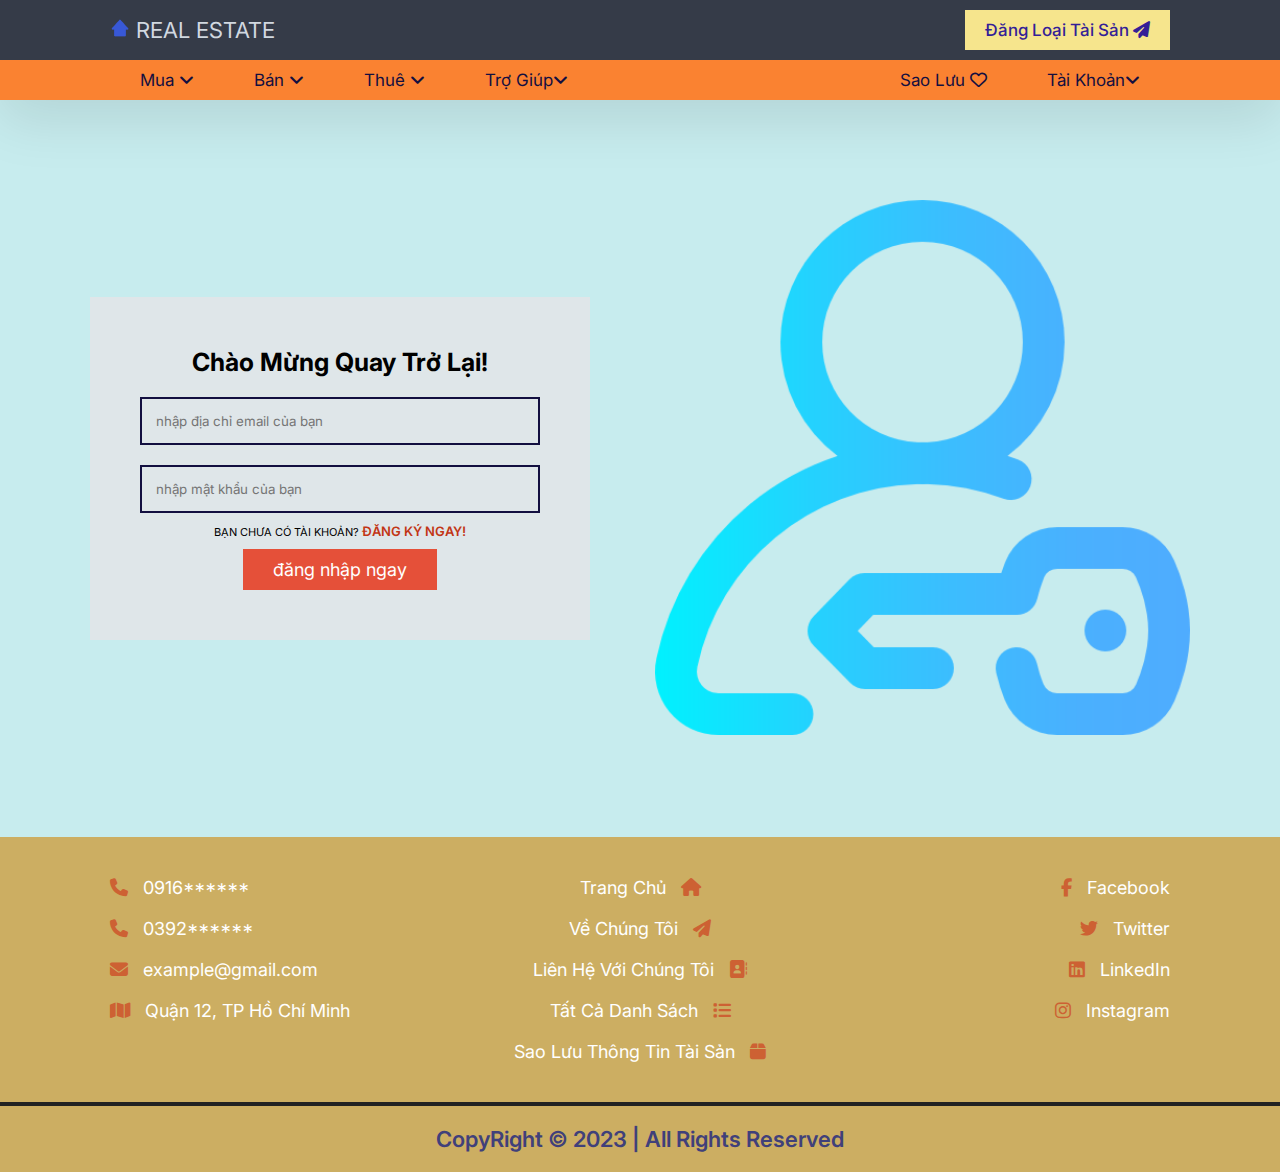
<file: login.html>
<!DOCTYPE html>
<html lang="en">
<head>
    <meta charset="UTF-8">
    <meta http-equiv="X-UA-Compatible" content="IE=edge">
    <meta name="viewport" content="width=device-width, initial-scale=1.0">
    <title>Đăng Nhập</title>
    <link rel="shortcut icon" href="images/favicon.png" type="image/x-icon">
    <link rel="stylesheet" href="style.css">
    <!----------------------------------------->
    <link rel="stylesheet" href="https://cdnjs.cloudflare.com/ajax/libs/font-awesome/6.2.0/css/all.min.css">
</head>
<body>
    <!------------header start--------------------------------------->
    <header class="header">
        <nav class="navbar nav1">
            <section class="flex">
                <a href="index.html" class="logo"> <img src="images/favicon.png" alt=""> Real Estate</a>

                <ul>
                    <li><a href="#">Đăng Loại Tài Sản <i class="fas fa-paper-plane"></i></a></li>
                </ul>
            </section>
        </nav>
        <!---->
        <nav class="navbar nav2">
            <section class="flex">
                <div id="menu-btn" class="fas fa-bars"></div>

                <div class="menu">
                    <ul>
                        <li><a href="#">Mua <i class="fas fa-angle-down"></i></a>
                            <ul>
                                <li><a href="#">Nhà</a></li>
                                <li><a href="#">Căn Hộ</a></li>
                                <li><a href="#">Danh Sách</a></li>
                                <li><a href="#">Tình Trạng</a></li>
                                <li><a href="#">Nội Thất</a></li>
                            </ul>
                        </li>
                        <!---->
                        <li><a href="#">Bán <i class="fas fa-angle-down"></i></a>
                            <ul>
                                <li><a href="#">Đăng Loại tài sản</a></li>
                                <li><a href="#">Bảng Điều Khiển</a></li>
                            </ul>
                        </li>
                        <!---->
                        <li><a href="#">Thuê <i class="fas fa-angle-down"></i></a>
                            <ul>
                                <li><a href="#">Nhà</a></li>
                                <li><a href="#">Căn Hộ</a></li>
                                <li><a href="#">Danh Sách</a></li>
                            </ul>
                        </li>
                        <!---->
                        <li><a href="#">Trợ Giúp<i class="fas fa-angle-down"></i></a>
                            <ul>
                                <li><a href="about.html">Về Chúng Tôi</a></li>
                                <li><a href="contact.html">Liên Hệ Với Chúng Tôi</a></li>
                                <li><a href="contact.html#faq">FAQ</a></li>
                            </ul>
                        </li>
                    </ul>
                </div>
                <!---->
                <ul>
                   <li><a href="#">Sao Lưu <i class="far fa-heart"></i></a></li> 
                   <li><a href="#">Tài Khoản<i class="fas fa-angle-down"></i> </a>
                     <ul>
                        <li><a href="login.html">Đăng Nhập</a></li>
                        <li><a href="register.html">Đăng Ký</a></li>
                     </ul>
                   </li>
                </ul>
            </section>
        </nav>
    </header>
    <!----------header end---------------------------------------->

    <!-----------------login start----------------------------------------->

    <section class="form-container">
        <div class="row">
            <form action="" method="post">
                <h3>Chào Mừng Quay Trở Lại!</h3>
                <input type="email" name="email" placeholder="nhập địa chỉ email của bạn" required maxlength="50" class="box">
                <input type="password" name="password" placeholder="nhập mật khẩu của bạn" required maxlength="50" class="box">
                <p>Bạn chưa có tài khoản? <a href="register.html">Đăng Ký ngay!</a></p>
                <input type="submit" value="đăng nhập ngay" name="submit" class="inline-btn">

            </form>
            <div class="image">
                <img src="images/login.png">
            </div>
        </div>
    </section>
    <!-----------------login end----------------------------------------->

    <!---------------footer start------------------------------------>
    <footer class="footer">
        <section class="flex">
            <div class="box">
                <a href="tel:123456789"><i class="fas fa-phone"></i> <span> 0916******</span></a>
                <a href="tel:222666728"><i class="fas fa-phone"></i> <span> 0392******</span></a>
                <a href="mail to:example@gmail.com"><i class="fas fa-envelope"></i> <span> example@gmail.com</span></a>
                <a href="https://goo.gl/maps/pLuBjfMJfXPe7mbm7"><i class="fas fa-map"></i> <span> Quận 12, TP Hồ Chí Minh</span></a>
            </div>
            <!---->
            <div class="box">
                <a href="index.html"> <span>Trang Chủ</span> <i class="fas fa-home"></i></a>
                <a href="about.html"> <span>Về Chúng Tôi</span> <i class="fas fa-paper-plane"></i></a>
                <a href="contact.html"> <span>Liên Hệ Với Chúng Tôi</span> <i class="fa-solid fa-address-book"></i></a>
                <a href="listing.html"> <span>Tất Cả Danh Sách</span> <i class="fas fa-list"></i></a>
                <a href="view-property.html"> <span>Sao Lưu Thông Tin Tài Sản</span> <i class="fa-solid fa-box"></i></a>
            </div>
            <!---->
            <div class="box">
                <a href="#"><i class="fa-brands fa-facebook-f"></i> <span>Facebook</span></a>
                <a href="#"><i class="fa-brands fa-twitter"></i> <span>Twitter</span></a>
                <a href="#"><i class="fa-brands fa-linkedin"></i> <span>LinkedIn</span></a>
                <a href="https://www.instagram.com/"><i class="fa-brands fa-instagram"></i> <span>Instagram</span></a>
            </div>
        </section>
        <div class="credit">
            CopyRight &copy; 2023 | All Rights Reserved
        </div>
    </footer>
    <!---------------footer end------------------------------------>
    
    

    <!--------------------------------------->
    <script src="script.js"></script>
</body>
</html>
</file>
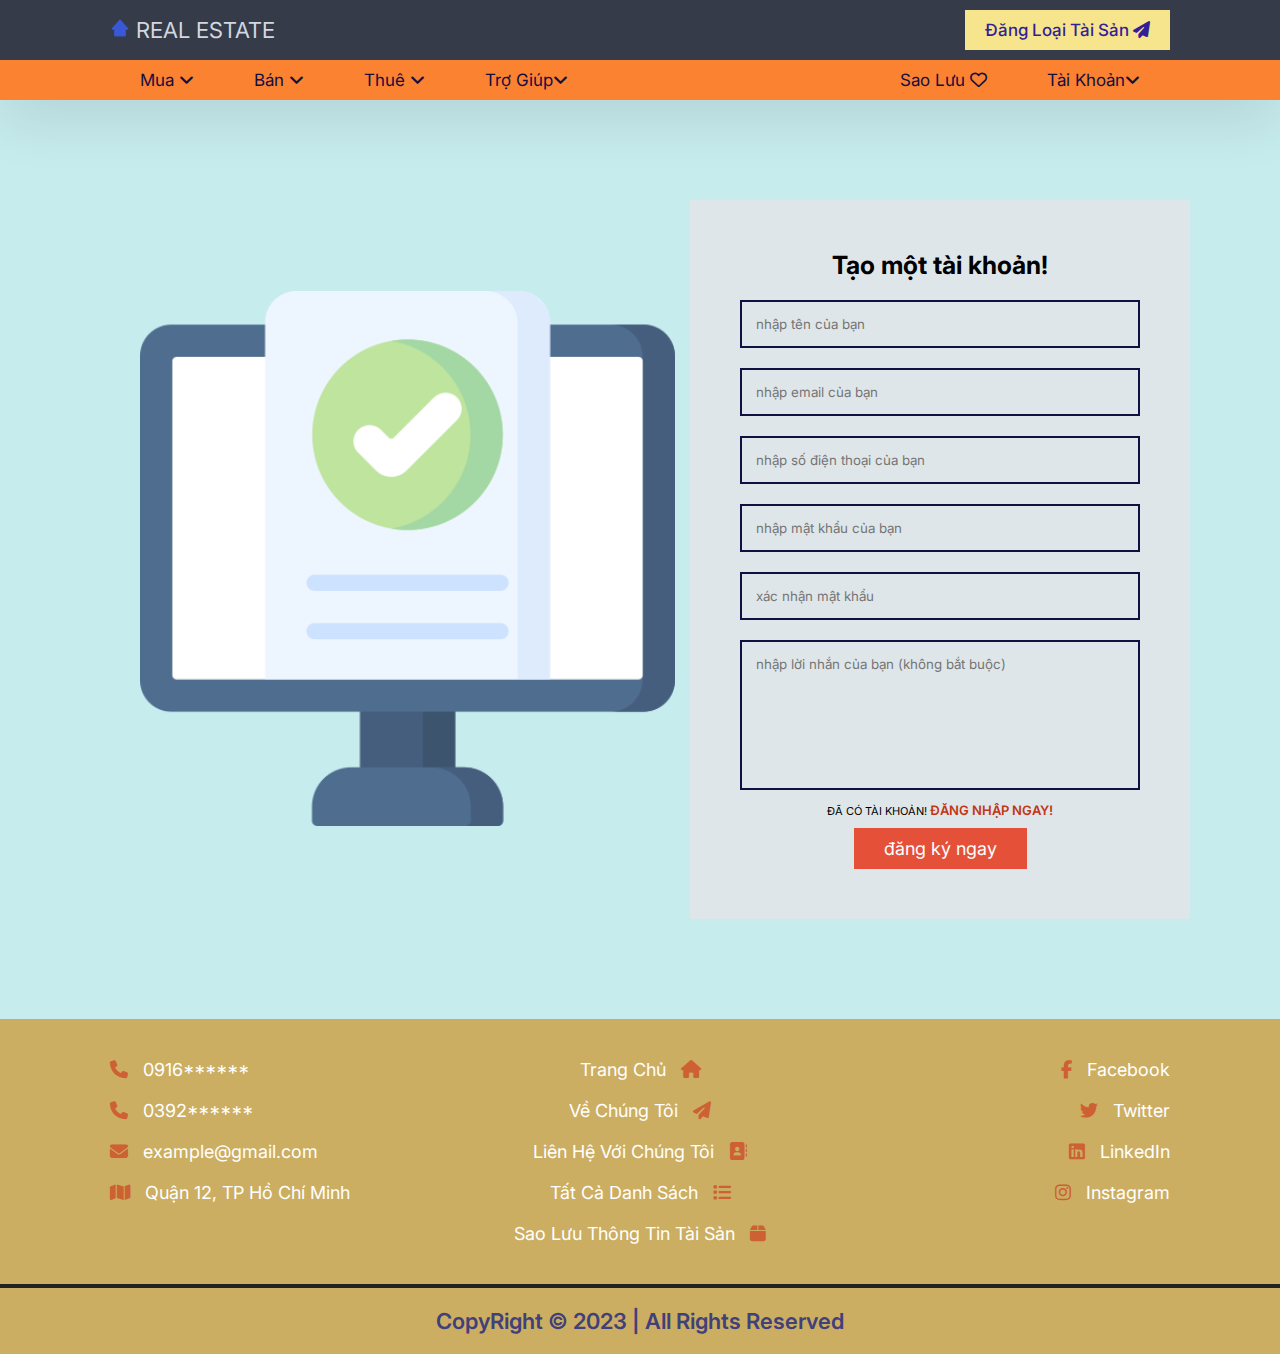
<file: register.html>
<!DOCTYPE html>
<html lang="en">
<head>
    <meta charset="UTF-8">
    <meta http-equiv="X-UA-Compatible" content="IE=edge">
    <meta name="viewport" content="width=device-width, initial-scale=1.0">
    <title>Đăng Ký</title>
    <link rel="shortcut icon" href="images/favicon.png" type="image/x-icon">
    <link rel="stylesheet" href="style.css">
    <!----------------------------------------->
    <link rel="stylesheet" href="https://cdnjs.cloudflare.com/ajax/libs/font-awesome/6.2.0/css/all.min.css">
</head>
<body>
    <!------------header start--------------------------------------->
    <header class="header">
        <nav class="navbar nav1">
            <section class="flex">
                <a href="index.html" class="logo"> <img src="images/favicon.png" alt=""> Real Estate</a>

                <ul>
                    <li><a href="#">Đăng Loại Tài Sản <i class="fas fa-paper-plane"></i></a></li>
                </ul>
            </section>
        </nav>
        <!---->
        <nav class="navbar nav2">
            <section class="flex">
                <div id="menu-btn" class="fas fa-bars"></div>

                <div class="menu">
                    <ul>
                        <li><a href="#">Mua <i class="fas fa-angle-down"></i></a>
                            <ul>
                                <li><a href="#">Nhà</a></li>
                                <li><a href="#">Căn Hộ</a></li>
                                <li><a href="#">Danh Sách</a></li>
                                <li><a href="#">Tình Trạng</a></li>
                                <li><a href="#">Nội Thất</a></li>
                            </ul>
                        </li>
                        <!---->
                        <li><a href="#">Bán <i class="fas fa-angle-down"></i></a>
                            <ul>
                                <li><a href="#">Đăng Loại tài sản</a></li>
                                <li><a href="#">Bảng Điều Khiển</a></li>
                            </ul>
                        </li>
                        <!---->
                        <li><a href="#">Thuê <i class="fas fa-angle-down"></i></a>
                            <ul>
                                <li><a href="#">Nhà</a></li>
                                <li><a href="#">Căn Hộ</a></li>
                                <li><a href="#">Danh Sách</a></li>
                            </ul>
                        </li>
                        <!---->
                        <li><a href="#">Trợ Giúp<i class="fas fa-angle-down"></i></a>
                            <ul>
                                <li><a href="about.html">Về Chúng Tôi</a></li>
                                <li><a href="contact.html">Liên Hệ Với Chúng Tôi</a></li>
                                <li><a href="contact.html#faq">FAQ</a></li>
                            </ul>
                        </li>
                    </ul>
                </div>
                <!---->
                <ul>
                   <li><a href="#">Sao Lưu <i class="far fa-heart"></i></a></li> 
                   <li><a href="#">Tài Khoản<i class="fas fa-angle-down"></i> </a>
                     <ul>
                        <li><a href="login.html">Đăng Nhập</a></li>
                        <li><a href="register.html">Đăng Ký</a></li>
                     </ul>
                   </li>
                </ul>
            </section>
        </nav>
    </header>
    <!----------header end---------------------------------------->

    <!----------------register start------------------------------------------>

    <section class="form-container">
        <div class="row">
            <div class="image">
                <img src="images/registration.png">
            </div>
            <form action="" method="post">
                <h3>Tạo một tài khoản!</h3>
                <input type="name" name="name" placeholder="nhập tên của bạn" required maxlength="50" class="box">
                <input type="email" name="email" placeholder="nhập email của bạn" required maxlength="50" class="box">
                <input type="number" name="number" placeholder="nhập số điện thoại của bạn" required maxlength="50" class="box">
                <input type="password" name="password" placeholder="nhập mật khẩu của bạn" required maxlength="50" class="box">
                <input type="password" name="c_password" placeholder="xác nhận mật khẩu" required maxlength="50" class="box">
                <textarea name="message" placeholder="nhập lời nhắn của bạn (không bắt buộc)"  maxlength="1000" cols="30" rows="10" class="box"></textarea>
                <p>Đã có tài khoản! <a href="login.html">đăng nhập ngay!</a></p>
                <input type="submit" value="đăng ký ngay" name="submit" class="inline-btn">

            </form>
            
        </div>
    </section>
    <!----------------register end------------------------------------------>

    <!---------------footer start------------------------------------>
    <footer class="footer">
        <section class="flex">
            <div class="box">
                <a href="tel:123456789"><i class="fas fa-phone"></i> <span> 0916******</span></a>
                <a href="tel:222666728"><i class="fas fa-phone"></i> <span> 0392******</span></a>
                <a href="mail to:example@gmail.com"><i class="fas fa-envelope"></i> <span> example@gmail.com</span></a>
                <a href="https://goo.gl/maps/pLuBjfMJfXPe7mbm7"><i class="fas fa-map"></i> <span> Quận 12, TP Hồ Chí Minh</span></a>
            </div>
            <!---->
            <div class="box">
                <a href="index.html"> <span>Trang Chủ</span> <i class="fas fa-home"></i></a>
                <a href="about.html"> <span>Về Chúng Tôi</span> <i class="fas fa-paper-plane"></i></a>
                <a href="contact.html"> <span>Liên Hệ Với Chúng Tôi</span> <i class="fa-solid fa-address-book"></i></a>
                <a href="listing.html"> <span>Tất Cả Danh Sách</span> <i class="fas fa-list"></i></a>
                <a href="view-property.html"> <span>Sao Lưu Thông Tin Tài Sản</span> <i class="fa-solid fa-box"></i></a>
            </div>
            <!---->
            <div class="box">
                <a href="#"><i class="fa-brands fa-facebook-f"></i> <span>Facebook</span></a>
                <a href="#"><i class="fa-brands fa-twitter"></i> <span>Twitter</span></a>
                <a href="#"><i class="fa-brands fa-linkedin"></i> <span>LinkedIn</span></a>
                <a href="https://www.instagram.com/"><i class="fa-brands fa-instagram"></i> <span>Instagram</span></a>
            </div>
        </section>
        <div class="credit">
            CopyRight &copy; 2023 | All Rights Reserved
        </div>
    </footer>
    <!---------------footer end------------------------------------>
    
    

    <!--------------------------------------->
    <script src="script.js"></script>
</body>
</html>
</file>
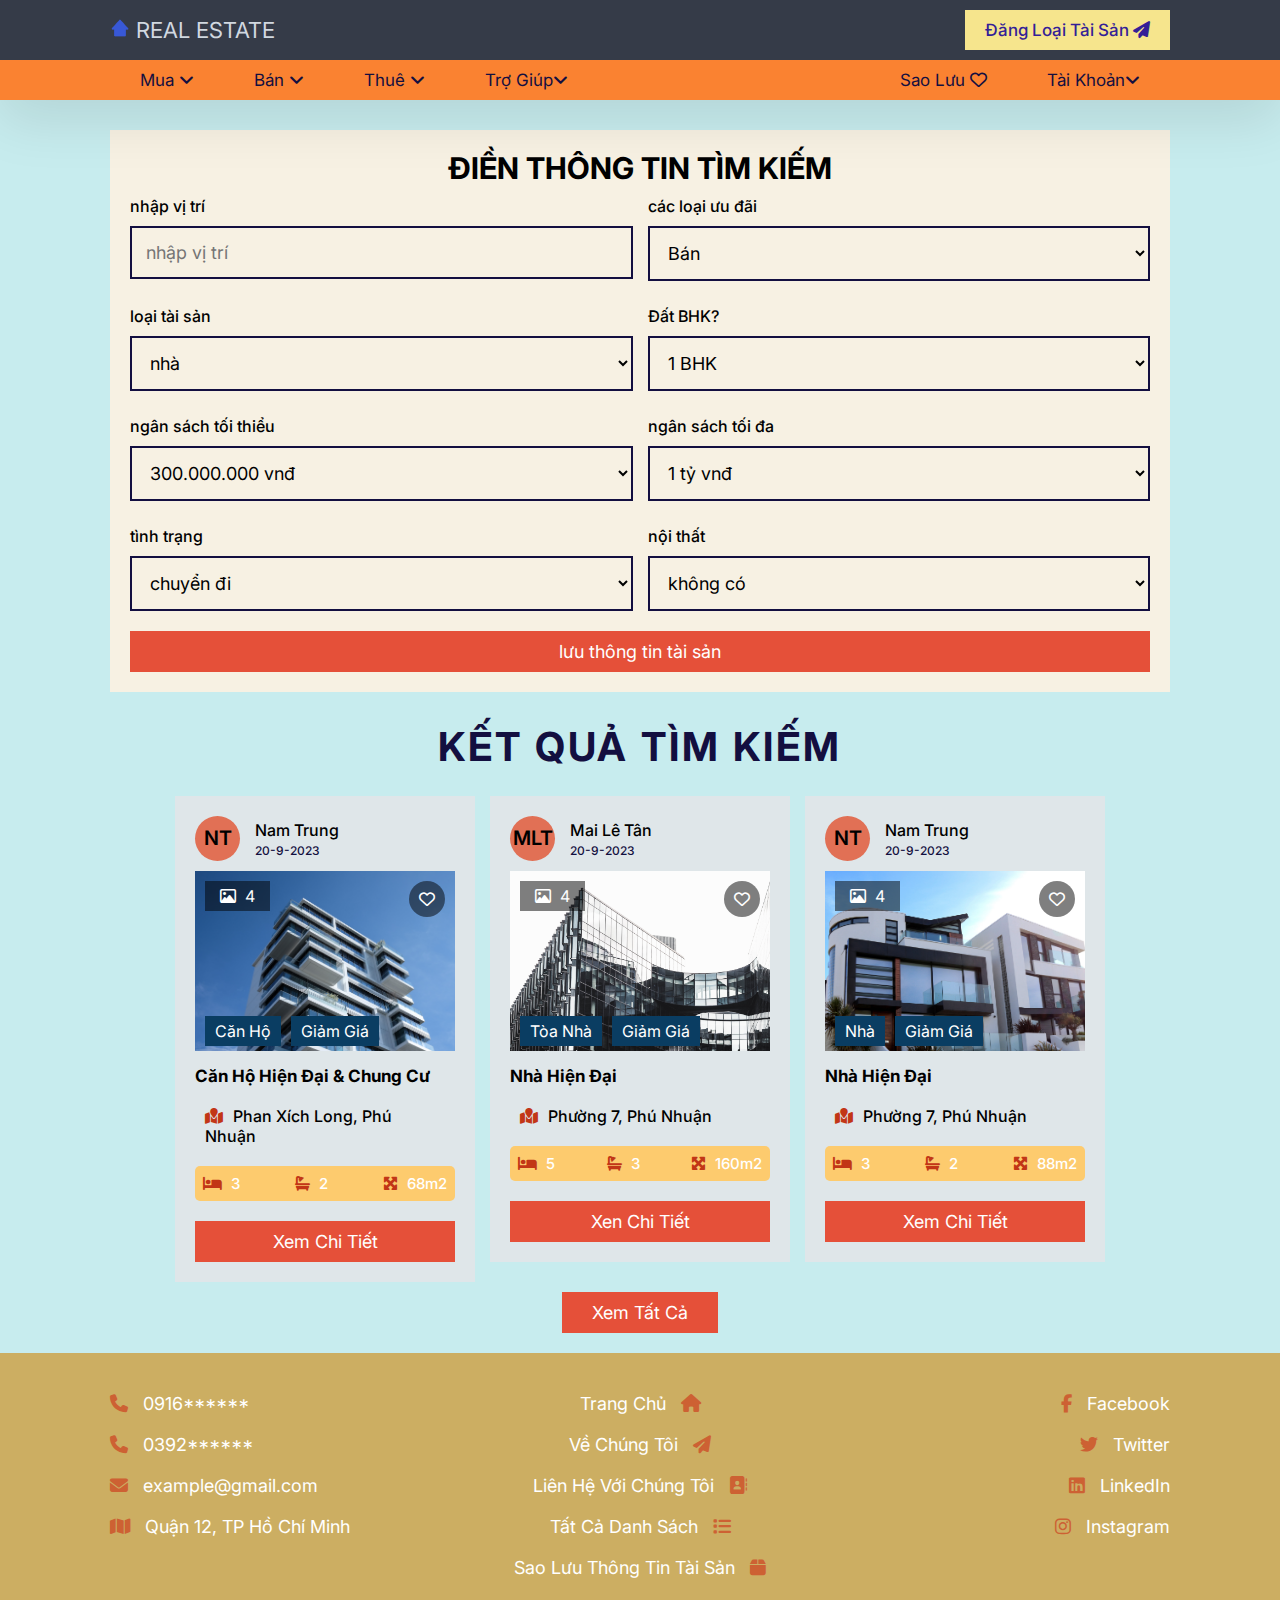
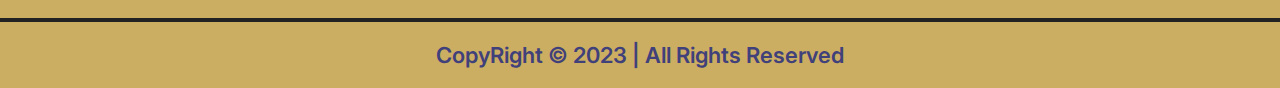
<file: search.html>
<!DOCTYPE html>
<html lang="en">
<head>
    <meta charset="UTF-8">
    <meta http-equiv="X-UA-Compatible" content="IE=edge">
    <meta name="viewport" content="width=device-width, initial-scale=1.0">
    <title>Tìm Kiếm</title>
    <link rel="shortcut icon" href="images/favicon.png" type="image/x-icon">
    <link rel="stylesheet" href="style.css">
    <!----------------------------------------->
    <link rel="stylesheet" href="https://cdnjs.cloudflare.com/ajax/libs/font-awesome/6.2.0/css/all.min.css">
</head>
<body>
    <!------------header start--------------------------------------->
    <header class="header">
        <nav class="navbar nav1">
            <section class="flex">
                <a href="index.html" class="logo"> <img src="images/favicon.png" alt=""> Real Estate</a>

                <ul>
                    <li><a href="#">Đăng Loại Tài Sản <i class="fas fa-paper-plane"></i></a></li>
                </ul>
            </section>
        </nav>
        <!---->
        <nav class="navbar nav2">
            <section class="flex">
                <div id="menu-btn" class="fas fa-bars"></div>

                <div class="menu">
                    <ul>
                        <li><a href="#">Mua <i class="fas fa-angle-down"></i></a>
                            <ul>
                                <li><a href="#">Nhà</a></li>
                                <li><a href="#">Căn Hộ</a></li>
                                <li><a href="#">Danh Sách</a></li>
                                <li><a href="#">Tình Trạng</a></li>
                                <li><a href="#">Nội Thất</a></li>
                            </ul>
                        </li>
                        <!---->
                        <li><a href="#">Bán <i class="fas fa-angle-down"></i></a>
                            <ul>
                                <li><a href="#">Đăng Loại tài sản</a></li>
                                <li><a href="#">Bảng Điều Khiển</a></li>
                            </ul>
                        </li>
                        <!---->
                        <li><a href="#">Thuê <i class="fas fa-angle-down"></i></a>
                            <ul>
                                <li><a href="#">Nhà</a></li>
                                <li><a href="#">Căn Hộ</a></li>
                                <li><a href="#">Danh Sách</a></li>
                            </ul>
                        </li>
                        <!---->
                        <li><a href="#">Trợ Giúp<i class="fas fa-angle-down"></i></a>
                            <ul>
                                <li><a href="about.html">Về Chúng Tôi</a></li>
                                <li><a href="contact.html">Liên Hệ Với Chúng Tôi</a></li>
                                <li><a href="contact.html#faq">FAQ</a></li>
                            </ul>
                        </li>
                    </ul>
                </div>
                <!---->
                <ul>
                   <li><a href="#">Sao Lưu <i class="far fa-heart"></i></a></li> 
                   <li><a href="#">Tài Khoản<i class="fas fa-angle-down"></i> </a>
                     <ul>
                        <li><a href="login.html">Đăng Nhập</a></li>
                        <li><a href="register.html">Đăng Ký</a></li>
                     </ul>
                   </li>
                </ul>
            </section>
        </nav>
    </header>
    <!----------header end---------------------------------------->

    <!-------------search filter start------------------------------------------->

    <section class="filters" style="padding-bottom: 0;">
        
        <form action="" method="post">
            <div id="close-filters"><i class="fas fa-times"></i></div>
            <h3>Điền Thông Tin Tìm Kiếm </h3>
               
                <div class="flex">
                    <div class="box">
                        <p>nhập vị trí</p>
                        <input type="text" name="location" required maxlength="50" placeholder="nhập vị trí" class="input">
                    </div>
                    <!---->
                    <div class="box">
                        <p>các loại ưu đãi</p>
                        <select name="offer" class="input">
                            <option value="sale">Bán</option>
                            <option value="resale">Bán lại</option>
                            <option value="rent">Thuê</option>
                        </select>
                    </div>
                    <!---->
                    <div class="box">
                        <p>loại tài sản</p>
                        <select name="type" class="input">
                            <option value="house">nhà</option>
                            <option value="flat">căn hộ</option>
                            <option value="shop">chung cư</option>
                        </select>
                    </div>
                    <!---->
                    <div class="box">
                        <p>Đất BHK?</p>
                        <select name="bhk" required class="input">
                            <option value="1">1 BHK</option>
                            <option value="2">2 BHK</option>
                            <option value="3">3 BHK</option>
                            <option value="4">4 BHK</option>
                            <option value="5">5 BHK</option>
                            <option value="6">6 BHK</option>
                            <option value="7">7 BHK</option>
                            <option value="8">8 BHK</option>
                            <option value="9">9 BHK</option>
                            
                        </select>
                    </div>
                    <!---->
                    <div class="box">
                        <p>ngân sách tối thiểu</p>
                        <select name="minimum" required class="input">
                            <option value="50,00,000">300.000.000 vnđ</option>
                            <option value="15,000,0000">350.000.000 vnđ</option>
                            <option value="3,000,0000">400.000.000 vnđ</option>
                            <option value="5,000,0000">450.000.000 vnđ</option>
                            <option value="8,000,0000">500.000.000 vnđ</option>
                            <option value="12,000,000">550.000.000 vnđ</option>
                            <option value="16,000,000">600.000.000 vnđ</option>
                            <option value="22,000,000">650.000.000 vnđ</option>
                            <option value="30,000,000">700.000.000 vnđ</option>
                            <option value="50,000,000">750.000.000 vnđ</option>
                        </select>
                    </div>
                    <!---->
                    <div class="box">
                        <p>ngân sách tối đa</p>
                        <select name="maximum" required class="input">
                            <option value="50,00,000">1 tỷ vnđ</option>
                            <option value="15,000,000">1.5 tỷ vnđ</option>
                            <option value="3,000,0000">3 tỷ vnđ</option>
                            <option value="5,000,0000">3.5 tỷ vnđ </option>
                            <option value="8,000,0000">4 tỷ vnđ</option>
                            <option value="12,000,000">4.5 tỷ vnđ</option>
                            <option value="16,000,000">5 tỷ vnđ</option>
                            <option value="22,000,000">5.5 tỷ vnđ</option>
                            <option value="30,000,000">6 tỷ vnđ</option>
                            <option value="50,000,000">6.5 tỷ vnđ</option>
                        </select>
                    </div>
                    <!---->
                    <div class="box">
                        <p>tình trạng</p>
                        <select name="status" class="input">
                            <option value="ready to move">chuyển đi</option>
                            <option value="under construction">đang xây dựng</option>
                        </select>
                    </div>
                    <!---->
                    <div class="box">
                        <p>nội thất</p>
                        <select name="furnished" class="input">
                            <option value="unfurnished">không có</option>
                            <option value="furnished">đầy đủ</option>
                            <option value="semi-furnished">nội thất bán</option>
                        </select>
                    </div>
                </div>
                <input type="submit" value="lưu thông tin tài sản" name="search" class="btn">
        </form>
    </section>
    <!-------------search filter end------------------------------------------->
    <div id="filter-btn"><i class="fas fa-filter"></i></div>
    <!--------------listing start------------------------------->

    <section class="listings">
        <h1 class="heading">Kết Quả Tìm Kiếm</h1>

        <div class="box-container">
            <div class="box">
                <div class="admin">
                    <h3>NT</h3>
                    <div>
                        <p>Nam Trung</p>
                        <span>20-9-2023</span>
                    </div>
                </div>
                <div class="thumb">
                    <p class="total-images"><i class="far fa-image"></i> <span>4</span></p>
                    <p class="type"> <span>Căn Hộ</span> <span>Giảm Giá</span></p>
                    <form action="" method="post" class="save">
                        <button type="submit" name="save" class="far fa-heart"></button>
                    </form>
                    <img src="images/h1.jpg">
                </div>
                <h3 class="name">Căn Hộ Hiện Đại & Chung Cư</h3>
                <p class="location"><i class="fa-solid fa-map-location"></i> <span> Phan Xích Long, Phú Nhuận</span></p>
                <div class="flex">
                    <p><i class="fas fa-bed"></i> <span>3</span></p>
                    <p><i class="fas fa-bath"></i> <span>2</span></p>
                    <p><i class="fas fa-maximize"></i> <span>68m2</span></p>
                </div>
                <a href="view-property.html" class="btn">Xem Chi Tiết</a>
            </div>
            <!---->
            <div class="box">
                <div class="admin">
                    <h3>MLT</h3>
                    <div>
                        <p>Mai Lê Tân</p>
                        <span>20-9-2023</span>
                    </div>
                </div>
                <div class="thumb">
                    <p class="total-images"><i class="far fa-image"></i> <span>4</span></p>
                    <p class="type"> <span> Tòa Nhà</span> <span>Giảm Giá</span></p>
                    <form action="" method="post" class="save">
                        <button type="submit" name="save" class="far fa-heart"></button>
                    </form>
                    <img src="images/h2.jpg">
                </div>
                <h3 class="name">Nhà Hiện Đại</h3>
                <p class="location"><i class="fa-solid fa-map-location"></i> <span> Phường 7, Phú Nhuận</span></p>
                <div class="flex">
                    <p><i class="fas fa-bed"></i> <span>5</span></p>
                    <p><i class="fas fa-bath"></i> <span>3</span></p>
                    <p><i class="fas fa-maximize"></i> <span>160m2</span></p>
                </div>
                <a href="view-property.html" class="btn">Xen Chi Tiết</a>
            </div>
            <!---->
            <div class="box">
                <div class="admin">
                    <h3>NT</h3>
                    <div>
                        <p>Nam Trung</p>
                        <span>20-9-2023</span>
                    </div>
                </div>
                <div class="thumb">
                    <p class="total-images"><i class="far fa-image"></i> <span>4</span></p>
                    <p class="type"> <span>Nhà</span> <span>Giảm Giá</span></p>
                    <form action="" method="post" class="save">
                        <button type="submit" name="save" class="far fa-heart"></button>
                    </form>
                    <img src="images/h3.jpg">
                </div>
                <h3 class="name">Nhà Hiện Đại</h3>
                <p class="location"><i class="fa-solid fa-map-location"></i> <span> Phường 7, Phú Nhuận</span></p>
                <div class="flex">
                    <p><i class="fas fa-bed"></i> <span>3</span></p>
                    <p><i class="fas fa-bath"></i> <span>2</span></p>
                    <p><i class="fas fa-maximize"></i> <span>88m2</span></p>
                </div>
                <a href="view-property.html" class="btn">Xem Chi Tiết</a>
            </div>
        </div>
        <!----->
        <div style="margin-top: 2rem; text-align: center;"><a href="listing.html" class="inline-btn">Xem Tất Cả</a></div>
    </section>
    <!--------------listing end------------------------------->


    <!---------------footer start------------------------------------>
    <footer class="footer">
        <section class="flex">
            <div class="box">
                <a href="tel:123456789"><i class="fas fa-phone"></i> <span> 0916******</span></a>
                <a href="tel:222666728"><i class="fas fa-phone"></i> <span> 0392******</span></a>
                <a href="mail to:example@gmail.com"><i class="fas fa-envelope"></i> <span> example@gmail.com</span></a>
                <a href="https://goo.gl/maps/pLuBjfMJfXPe7mbm7"><i class="fas fa-map"></i> <span> Quận 12, TP Hồ Chí Minh</span></a>
            </div>
            <!---->
            <div class="box">
                <a href="index.html"> <span>Trang Chủ</span> <i class="fas fa-home"></i></a>
                <a href="about.html"> <span>Về Chúng Tôi</span> <i class="fas fa-paper-plane"></i></a>
                <a href="contact.html"> <span>Liên Hệ Với Chúng Tôi</span> <i class="fa-solid fa-address-book"></i></a>
                <a href="listing.html"> <span>Tất Cả Danh Sách</span> <i class="fas fa-list"></i></a>
                <a href="view-property.html"> <span>Sao Lưu Thông Tin Tài Sản</span> <i class="fa-solid fa-box"></i></a>
            </div>
            <!---->
            <div class="box">
                <a href="#"><i class="fa-brands fa-facebook-f"></i> <span>Facebook</span></a>
                <a href="#"><i class="fa-brands fa-twitter"></i> <span>Twitter</span></a>
                <a href="#"><i class="fa-brands fa-linkedin"></i> <span>LinkedIn</span></a>
                <a href="https://www.instagram.com/"><i class="fa-brands fa-instagram"></i> <span>Instagram</span></a>
            </div>
        </section>
        <div class="credit">
            CopyRight &copy; 2023 | All Rights Reserved
        </div>
    </footer>
    <!---------------footer end------------------------------------>
    
    

    <!--------------------------------------->
    <script src="script.js"></script>

    <!--------------->

    <script>
        document.querySelector('#filter-btn').onclick = () => {
            document.querySelector('.filters').classList.add('active');
        }
        document.querySelector('#close-filters').onclick = () => {
            document.querySelector('.filters').classList.remove('active');
        }
    </script>
</body>
</html>
</file>
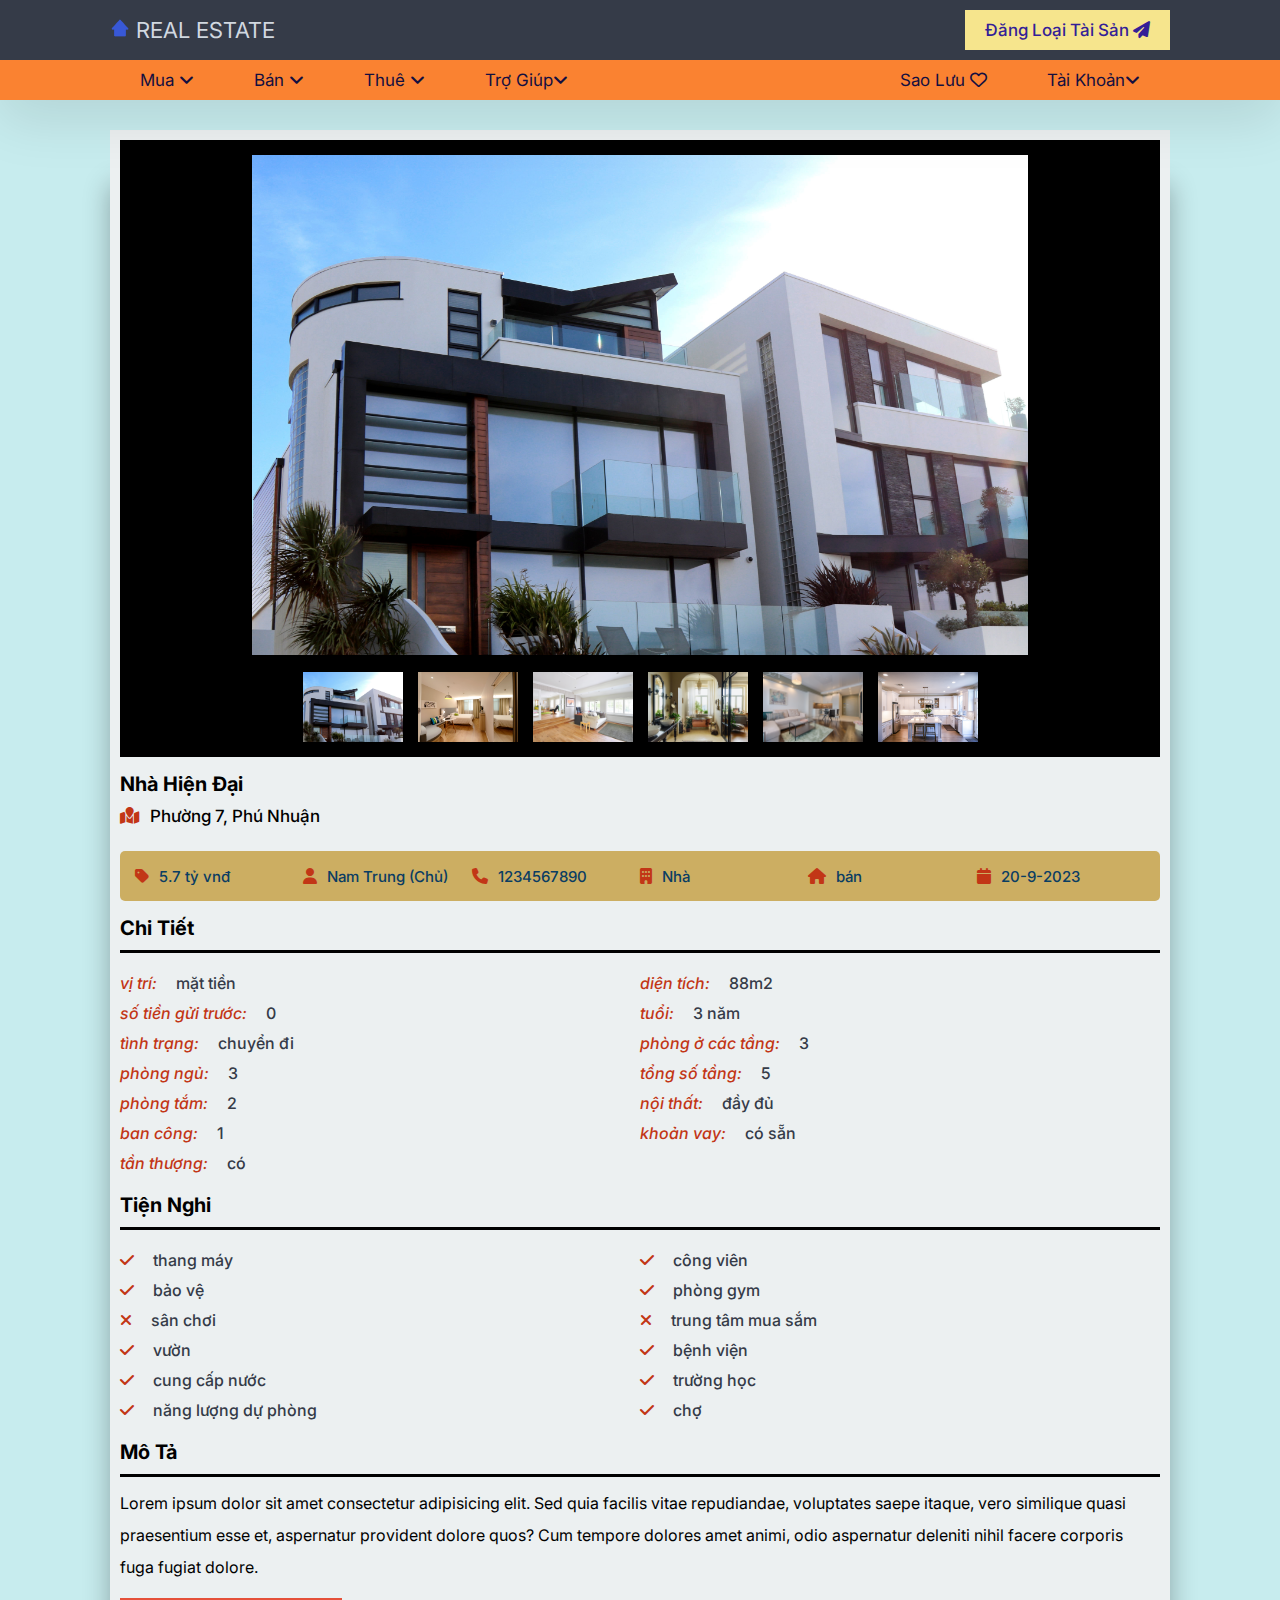
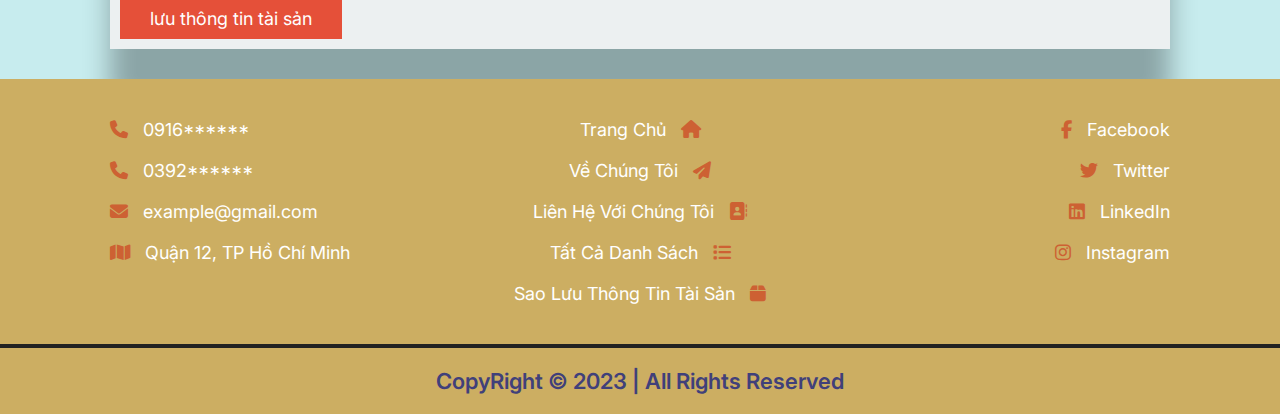
<file: view-property.html>
<!DOCTYPE html>
<html lang="en">
<head>
    <meta charset="UTF-8">
    <meta http-equiv="X-UA-Compatible" content="IE=edge">
    <meta name="viewport" content="width=device-width, initial-scale=1.0">
    <title>Xem Chi Tiết</title>
    <link rel="shortcut icon" href="images/favicon.png" type="image/x-icon">
    <link rel="stylesheet" href="style.css">
    <!----------------------------------------->
    <link rel="stylesheet" href="https://cdnjs.cloudflare.com/ajax/libs/font-awesome/6.2.0/css/all.min.css">
</head>
<body>
    <!------------header start--------------------------------------->
    <header class="header">
        <nav class="navbar nav1">
            <section class="flex">
                <a href="index.html" class="logo"> <img src="images/favicon.png" alt=""> Real Estate</a>

                <ul>
                    <li><a href="#">Đăng Loại Tài Sản <i class="fas fa-paper-plane"></i></a></li>
                </ul>
            </section>
        </nav>
        <!---->
        <nav class="navbar nav2">
            <section class="flex">
                <div id="menu-btn" class="fas fa-bars"></div>

                <div class="menu">
                    <ul>
                        <li><a href="#">Mua <i class="fas fa-angle-down"></i></a>
                            <ul>
                                <li><a href="#">Nhà</a></li>
                                <li><a href="#">Căn Hộ</a></li>
                                <li><a href="#">Danh Sách</a></li>
                                <li><a href="#">Tình Trạng</a></li>
                                <li><a href="#">Nội Thất</a></li>
                            </ul>
                        </li>
                        <!---->
                        <li><a href="#">Bán <i class="fas fa-angle-down"></i></a>
                            <ul>
                                <li><a href="#">Đăng Loại tài sản</a></li>
                                <li><a href="#">Bảng Điều Khiển</a></li>
                            </ul>
                        </li>
                        <!---->
                        <li><a href="#">Thuê <i class="fas fa-angle-down"></i></a>
                            <ul>
                                <li><a href="#">Nhà</a></li>
                                <li><a href="#">Căn Hộ</a></li>
                                <li><a href="#">Danh Sách</a></li>
                            </ul>
                        </li>
                        <!---->
                        <li><a href="#">Trợ Giúp<i class="fas fa-angle-down"></i></a>
                            <ul>
                                <li><a href="about.html">Về Chúng Tôi</a></li>
                                <li><a href="contact.html">Liên Hệ Với Chúng Tôi</a></li>
                                <li><a href="contact.html#faq">FAQ</a></li>
                            </ul>
                        </li>
                    </ul>
                </div>
                <!---->
                <ul>
                   <li><a href="#">Sao Lưu <i class="far fa-heart"></i></a></li> 
                   <li><a href="#">Tài Khoản<i class="fas fa-angle-down"></i> </a>
                     <ul>
                        <li><a href="login.html">Đăng Nhập</a></li>
                        <li><a href="register.html">Đăng Ký</a></li>
                     </ul>
                   </li>
                </ul>
            </section>
        </nav>
    </header>
    <!----------header end---------------------------------------->

    <!-----------------view property start------------------------------------------>

    <section class="view-property">

        <div class="details">
            <div class="thumb">
                <div class="big-image " >
                    <img src="images/h3.jpg" width="250" height="250">
                </div>
                <div class="small-images">
                    <img src="images/h3.jpg">
                    <img src="images/r1.jpg">
                    <img src="images/r2.jpg">
                    <img src="images/r3.jpg">
                    <img src="images/r4.jpg">
                    <img src="images/r5.jpg">
                </div>
            </div>
            <h3 class="name">Nhà Hiện Đại</h3>
            <p class="location"><i class="fa-solid fa-map-location"></i> <span> Phường 7, Phú Nhuận</span></p>
            <div class="info">
                <p><i class="fas fa-tag"></i> <span> 5.7 tỷ vnđ</span></p>
                <p><i class="fas fa-user"></i> <span> Nam Trung (Chủ)</span></p>
                <p><i class="fas fa-phone"></i> <span> <a href="tel:1234567890"> <span> 1234567890</span></a></span></p>
                <p><i class="fas fa-building"></i> <span> Nhà</span></p>
                <p><i class="fas fa-house"></i> <span> bán</span></p>
                <p><i class="fas fa-calendar"></i> <span> 20-9-2023</span></p>
            </div>
            <h3 class="title">chi tiết</h3>
            <div class="flex">
                <div class="box">
                    <p><i>vị trí: </i><span>mặt tiền</span></p>
                    <p><i>số tiền gửi trước: </i><span>0</span></p>
                    <p><i>tình trạng: </i><span>chuyển đi</span></p>
                    <p><i>phòng ngủ: </i><span>3</span></p>
                    <p><i>phòng tắm: </i><span>2</span></p>
                    <p><i>ban công: </i><span>1</span></p>
                    <p><i>tần thượng: </i><span>có</span></p>
                </div>
                <div class="box">
                    <p><i>diện tích: </i><span>88m2</span></p>
                    <p><i>tuổi: </i><span>3 năm</span></p>
                    <p><i>phòng ở các tầng: </i><span>3</span></p>
                    <p><i>tổng số tầng: </i><span>5</span></p>
                    <p><i>nội thất: </i><span>đầy đủ</span></p>
                    <p><i>khoản vay: </i><span>có sẵn</span></p>
                </div>
            </div>
            <!---->
            <h3 class="title">tiện nghi</h3>
            <div class="flex">
                <div class="box">
                    <p><i class="fas fa-check"></i> <span>thang máy</span></p>
                    <p><i class="fas fa-check"></i> <span>bảo vệ</span></p>
                    <p><i class="fas fa-times"></i> <span>sân chơi </span></p>
                    <p><i class="fas fa-check"></i> <span>vườn</span></p>
                    <p><i class="fas fa-check"></i> <span>cung cấp nước</span></p>
                    <p><i class="fas fa-check"></i> <span>năng lượng dự phòng</span></p>
                </div>
                <div class="box">
                    <p><i class="fas fa-check"></i> <span>công viên</span></p>
                    <p><i class="fas fa-check"></i> <span>phòng gym</span></p>
                    <p><i class="fas fa-times"></i> <span>trung tâm mua sắm</span></p>
                    <p><i class="fas fa-check"></i> <span>bệnh viện</span></p>
                    <p><i class="fas fa-check"></i> <span>trường học</span></p>
                    <p><i class="fas fa-check"></i> <span>chợ</span></p>
                </div>
            </div>
            <h3 class="title">mô tả</h3>
            <p class="description">Lorem ipsum dolor sit amet consectetur adipisicing elit. 
                Sed quia facilis vitae repudiandae, voluptates saepe itaque, vero similique
                 quasi praesentium esse et, aspernatur provident dolore quos? 
                Cum tempore dolores amet animi, odio aspernatur deleniti nihil 
                facere corporis fuga fugiat dolore.
            </p>
            <form action="" method="post">
                <input type="submit" value="lưu thông tin tài sản" name="save" class="inline-btn">
            </form>
        </div>
        
    </section>
    <!-----------------view property end------------------------------------------>

    <!---------------footer start------------------------------------>
    <footer class="footer">
        <section class="flex">
            <div class="box">
                <a href="tel:123456789"><i class="fas fa-phone"></i> <span> 0916******</span></a>
                <a href="tel:222666728"><i class="fas fa-phone"></i> <span> 0392******</span></a>
                <a href="mail to:example@gmail.com"><i class="fas fa-envelope"></i> <span> example@gmail.com</span></a>
                <a href="https://goo.gl/maps/pLuBjfMJfXPe7mbm7"><i class="fas fa-map"></i> <span> Quận 12, TP Hồ Chí Minh</span></a>
            </div>
            <!---->
            <div class="box">
                <a href="index.html"> <span>Trang Chủ</span> <i class="fas fa-home"></i></a>
                <a href="about.html"> <span>Về Chúng Tôi</span> <i class="fas fa-paper-plane"></i></a>
                <a href="contact.html"> <span>Liên Hệ Với Chúng Tôi</span> <i class="fa-solid fa-address-book"></i></a>
                <a href="listing.html"> <span>Tất Cả Danh Sách</span> <i class="fas fa-list"></i></a>
                <a href="view-property.html"> <span>Sao Lưu Thông Tin Tài Sản</span> <i class="fa-solid fa-box"></i></a>
            </div>
            <!---->
            <div class="box">
                <a href="#"><i class="fa-brands fa-facebook-f"></i> <span>Facebook</span></a>
                <a href="#"><i class="fa-brands fa-twitter"></i> <span>Twitter</span></a>
                <a href="#"><i class="fa-brands fa-linkedin"></i> <span>LinkedIn</span></a>
                <a href="https://www.instagram.com/"><i class="fa-brands fa-instagram"></i> <span>Instagram</span></a>
            </div>
        </section>
        <div class="credit">
            CopyRight &copy; 2023 | All Rights Reserved
        </div>
    </footer>
    <!---------------footer end------------------------------------>
    
    

    <!--------------------------------------->
    <script src="script.js"></script>
</body>
</html>
</file>
<file: style.css>
@import url('https://fonts.googleapis.com/css2?family=Inter:wght@300;400;500;600;700;900&display=swap');

* {
    margin: 0;
    padding: 0;
    box-sizing: border-box;
    list-style: none;
    text-decoration: none;
    border: none;
    outline: none;
    font-family: 'Inter', sans-serif;
}
html {
    font-size: 62.5%;
    overflow-x: hidden;
    scroll-behavior: smooth;
    scroll-padding-top: 5rem;
}
body {
    background-color: #c7ecee;
}
section {
    padding: 3rem 2rem;
    margin: 0 auto;
    max-width: 1100px;
}
.heading {
    text-align: center;
    padding-bottom: 2.5rem;
    font-size: 4rem;
    font-size: 700;
    letter-spacing: 3px;
    color: #130f40;
    text-transform: uppercase;
}
.btn,
.inline-btn {
    padding: 1rem 3rem;
    margin-top: 1rem;
    background: #e55039;
    color: #fff;
    cursor: pointer;
    text-align: center;
    font-size: 1.8rem;
    transition: 0.2s;
}
.btn {
    width: 100%;
    display: inline-block;
}
.btn:hover,
.inline-btn:hover {
    border-radius: .5rem;
    letter-spacing: 2px;
    background: #000;
    color: #e55039;
}
.header {
    position: sticky;
    top: 0;
    left: 0;
    right: 0;
    z-index: 1000;
    box-shadow: 0 20px 55px rgba(0,0,0,0.1);
}
.header .navbar.nav1 {
    background-color: #353b48;
}
.header .navbar.nav2 {
    background-color: #fa8231;
}
.header .navbar.nav1 .flex {
    padding-top: 1rem;
    padding-bottom: 1rem;
}
.header .navbar.nav2 .flex {
    padding-top: 0;
    padding-bottom: 0;
}
.header .navbar .flex {
    display: flex;
    align-items: center;
    justify-content: space-between;
}
.header .navbar .flex .logo {
    font-size: 2.2rem;
    color: #d1d8e0;
    text-transform: uppercase;
}
.logo img {
    width: 20px;
    height: 20px;
}
.header .navbar.nav1 .flex ul li a {
    display: inline-block;
    padding: 1rem 2rem;
    font-size: 1.7rem;
    font-weight: 500;
    text-transform: capitalize;
    color: #341f97;
    background-color: #f6e58d;
    transform: 0.5s;
}
.header .navbar.nav1 .flex ul li a:hover {
    background-color: #c23616;
    color: #fff;
    letter-spacing: 2px;
    border-radius: .5rem;
}
.header .navbar.nav2 .flex ul li a {
    display: inline-block;
    text-transform: capitalize;
    padding: 1rem 3rem;
    font-size: 1.7rem;
    color: #130f40;
}
.header .navbar.nav2 .flex ul li {
    float: left;
    position: relative;
}
.header .navbar.nav2 .flex ul li ul {
    position: absolute;
    width: 17rem;
    left: 0;
}
.header .navbar.nav2 .flex ul li ul li {
    width: 100%;
    
}
.header .navbar.nav2 .flex ul li ul li a {
    display: none;
    padding: 1rem 2rem;
    font-size: 1.5rem;
    font-weight: 500;
    margin: 5px 0;
    color: #dcdde1;
    background-color: #40739e;
    transition: 0.5s;
}
.header .navbar.nav2 .flex ul li:hover ul li a {
    display: inline-block;
    border-radius: .5rem;
}
#menu-btn {
    font-size: 2.5rem;
    color: #000;
    display: none;
}
/*---------------------------*/

.home {
    background: url(images/home-bg.jpg) no-repeat;
    background-position: center;
    background-size: cover;
}
.home .center {
    min-height: 85vh;
    display: flex;
    align-items: center;
    justify-content: center;
}
.home .center form {
    background-color: #d1ccc0;
    padding: 2rem;
    box-shadow: 0 25px 55px rgba(0,0,0,0.5);
    width: 50rem;
}
.home .center form h3 {
    padding-bottom: 1rem;
    text-align: center;
    text-transform: uppercase;
    color: #000;
    letter-spacing: 2px;
    font-size: 2.7rem;
    font-weight: 600;
}
.home .center form .flex {
    display: flex;
    gap: 1rem;
    flex-wrap: wrap;
}
.home .center form .box {
    flex: 1 1 20rem;
}
.home .center form .box .input {
    width: 100%;
    padding: 1.4rem;
    border: .2rem solid #182C61;
    color: #333;
    font-size: 1.5rem;
    margin: 1rem 0;
}
.home .center form .box p {
    font-size: 1.7rem;
    font-weight: 600;
    color: #0a3d62;
}
.home .center form .box p span {
    color: #e55039;
}
/*-----------------------*/

.services .box-container {
    display: grid;
    grid-template-columns: repeat(auto-fit, 30rem);
    /*grid-template-columns: repeat(auto-fit, minmax(300px, auto));*/
    gap: 1.5rem;
    justify-content: center;
    align-items: flex-start;
}
.services .box-container .box {
    padding: 2rem;
    padding-top: 2.5rem;
}
.services .box-container .box img {
    margin: 1rem 0;
    margin-left: 5rem;
}
.services .box-container .box h3 {
    text-align: center;
    font-size: 2.5rem;
    padding: 0.2rem 0;
    margin: 1rem 0;
}
.services .box-container .box p{
    text-align: center;
    font-size: 1.5rem;
    margin: 1rem 0;
    line-height: 2;
}
/*---------------------*/
.listings .box-container {
    display: grid;
    grid-template-columns: repeat(auto-fit, 30rem);
    /*grid-template-columns: repeat(auto-fit, minmax(300px, auto));*/
    gap: 1.5rem;
    justify-content: center;
    align-items: flex-start;
}
.listings .box-container .box {
    background: #dfe6e9;
    padding: 2rem;
    overflow-x: hidden;
}
.listings .box-container .box .admin {
    display: flex;
    align-items: center;
    gap: 1.5rem;
}
.listings .box-container .box .admin h3 {
    height: 4.5rem;
    width: 4.5rem;
    line-height: 4.5rem;
    text-align: center;
    border-radius: 50%;
    background: #e17055;
    color: #000;
    font-size: 2rem;
    font-weight: 600;
}
.listings .box-container .box .admin p {
    font-size: 1.6rem;
    padding-bottom: 0.3rem;
    font-weight: 500;
}
.listings .box-container .box .admin span {
    font-size: 1.2rem;
    color: #130f40;
    font-weight: 500;
}
.listings .box-container .box .thumb {
    position: relative;
    height: 18rem;
    overflow: hidden;
    margin: 1rem 0;
}
.listings .box-container .box .thumb img {
    height: 100%;
    width: 100%;
    object-fit: cover;
    transition: 0.2s linear;
}
.listings .box-container .box:hover .thumb img {
    transform: scale(1.1);
}
.listings .box-container .box .thumb .total-images {
    position: absolute;
    top: 1rem;
    left: 1rem;
    background-color: rgba(0,0,0,0.5);
    color: #fff;
    padding: 0.5rem 1.5rem;
    font-size: 1.6rem;
    z-index: 1;
}
.listings .box-container .box .thumb .total-images i {
    margin-right: 0.5rem;
}
.listings .box-container .box .thumb .type {
    position: absolute;
    bottom: 1rem;
    left: 1rem;
    z-index: 1;
}
.listings .box-container .box .thumb .type span {
    margin-right: 0.7rem;
    padding: 0.5rem 1rem;
    color: #fff;
    background-color: #0a3d62;
    font-size: 1.6rem;
    text-transform: capitalize;
}
.listings .box-container .box .thumb .save {
    position: absolute;
    top: 1rem;
    right: 1rem;
    z-index: 1;
}
.listings .box-container .box .thumb .save button {
    background-color: rgba(0,0,0,0.5);
    color: #fff;
    padding: 1rem 1rem;
    font-size: 1.6rem;
    border-radius: 50%;
}
.listings .box-container .box .thumb .save button:hover {
    background-color: transparent;
    color: #f00;
    cursor: pointer;
}
.listings .box-container .box .name {
    font-size: 1.7rem;
    padding: 0.5rem 0;
    margin: 0.5rem 0;
    text-overflow: ellipsis;
    overflow-x: hidden;
}
.listings .box-container .box .location {
    padding: 1rem ;
    font-size: 1.6rem;
    font-weight: 500;
}
.listings .box-container .box .location i {
    margin-right: 0.6rem;
    color: #c23616;
}
.listings .box-container .box .flex {
    display: flex;
    align-items: center;
    justify-content: space-between;
    padding: 0.8rem ;
    margin: 1rem 0;
    background: #fdcb6e;
    border-radius: 5px;
    flex-wrap: wrap;
}

.listings .box-container .box .flex i {
    margin-right: 0.6rem;
    color: #c23616;
    font-size: 1.5rem;
}
.listings .box-container .box .flex span {
    font-size: 1.5rem;
    color: #fff;
    font-weight: 500;
}

/*--------------------------*/

.view-property .details {
   background-color: #ecf0f1;
   box-shadow: 0 55px 25px rgba(0,0,0,0.3);
   padding: 1rem;
}
.view-property .details .thumb {
    background-color: #000;
    padding: 1.5rem;
    margin-bottom: 1.5rem;
    overflow: hidden;
}
.view-property .details .thumb .big-image img {
    height: 50rem;
    width: 100%;
    object-fit: contain;
}
.view-property .details .thumb .small-images {
    display: flex;
    justify-content: center;
    gap: 1.5rem;
    padding-top: 1.5rem;
    flex-wrap: wrap;
}
.view-property .details .thumb .small-images img {
   height: 7rem;
   width: 10rem;
   object-fit: cover;
   cursor: pointer;
   transition: 0.2s linear;
}
.view-property .details .thumb .small-images img:hover {
    transform: scale(1.1);
}
.view-property .details .name {
    font-size: 2rem;
    text-overflow: ellipsis;
    overflow-x: hidden;
}
.view-property .details .location {
    padding-top: 1rem;
    padding: 1rem 0;
    font-size: 1.7rem;
    font-weight: 500;
}
.view-property .details .location i {
    color: #c23616;
    margin-right: 0.7rem;
}
.view-property .details .info {
    display: flex;
    justify-content: space-between;
    align-items: center;
    flex-wrap: wrap;
    background-color: #ccae62;
    border-radius: 5px;
    padding: 1.5rem ;
    margin: 1.5rem 0;
}
.view-property .details .info p span {
    font-size: 1.5rem;
    font-weight: 500;
    color: #0a3d62;
}
.view-property .details .info p  {
    flex: 1 1 15rem;
    gap: 1.5rem;
    font-size: 1.6rem;
    font-weight: 500;
    color: #c23616;
}
.view-property .details .info p i {
    margin-right: 0.6rem;
}
.view-property .details .title {
    font-size: 2rem;
    text-transform: capitalize;
    padding-bottom: 1rem;
    border-bottom: 0.3rem solid #000;
}
.view-property .details .flex {
    margin: 1.5rem 0;
    display: flex;
    justify-content: space-between;
    flex-wrap: wrap;
}
.view-property .details .flex .box {
    flex: 1 1 40rem;
}

.view-property .details .flex .box p {
    padding: 0.5rem 0;
    color: #c23616;
    margin-right: 1.5rem;
    font-size: 1.6rem;
    font-weight: 500;
}
.view-property .details .flex .box p span {
    color: #353b48;
    margin-right: 1.5rem;
    font-weight: 500;
}
.view-property .details .flex .box i {
    color: #c23616;
    margin-right: 1.5rem;
}
.view-property .details .description {
    padding: .5rem 0;
    margin-top: 0.5rem;
    font-size: 1.6rem;
    line-height: 2;
    font-weight: 400;
}

/*-----------------------*/

.about .row {
   display: flex;
   align-items: center;
   flex-wrap: wrap;
   gap: 1.5rem;
}
.about .row .image {
    flex: 1 1 50rem;
}
.about .row .image img {
    width: 100%;
}
.about .row .content {
    flex: 1 1 50rem;
    text-align: center;
}
.about .row .content h3 {
    font-size: 3rem;
    font-weight: 700;
    letter-spacing: 2px;
    color: #130f40;
    padding:0 1rem;
    margin: 0 1rem ;
}
.about .row .content p {
    font-size: 1.7rem;
    line-height: 2;
    padding: 1rem 0;
    margin-bottom: 1rem;
}

/*------------------------*/

.steps .box-container {
    display: grid;
    grid-template-columns: repeat(auto-fit, 30rem);
    /*grid-template-columns: repeat(auto-fit, minmax(300px, auto));*/
    gap: 2rem;
    justify-content: center;
    align-items: flex-start;
}
.steps .box-container .box {
    padding: 2rem;
    text-align: center;
}
.steps .box-container .box img {
    height: 25rem;
    margin: 0.5rem 0;
}
.steps .box-container .box h3 {
    font-size: 2.2rem;
    font-weight: 600;
    margin: 1rem 0;
    text-align: center;
    text-transform: capitalize;
    color: #130f40;
}
.steps .box-container .box p {
    font-size: 1.7rem;
    line-height: 1.5;
}

/*-------------------------*/

.reviews .box-container {
    display: grid;
    grid-template-columns: repeat(auto-fit, 32rem);
    /*grid-template-columns: repeat(auto-fit, minmax(300px, auto));*/
    gap: 2rem;
    justify-content: center;
    align-items: flex-start;
}
.reviews .box-container .box {
    background: #d1ccc0;
    padding: 2rem;
    box-shadow: 0 22px 33px #d1ccc0;
    border-left: 5px solid #000;
    border-right: 5px solid #000;
}
.reviews .box-container .box .user {
    display: flex;
    align-items: center;
    gap: 1.5rem;
    margin-bottom: 1rem;
}
.reviews .box-container .box .user img {
    border-radius: 50%;
    object-fit: cover;
    height: 7rem;
    width: 7rem;
    margin: 0.5rem 0;
}
.reviews .box-container .box .user h3 {
    font-size: 2rem;
    color: #c23616;
}
.reviews .box-container .box .user .stars {
    font-size: 1.2rem;
    color: goldenrod;
}
.reviews .box-container .box p {
    font-size: 1rem;
    line-height: 2;
}

/*-----------*/

.contact .row {
   display: flex;
   align-items: center;
   flex-wrap: wrap;
   gap: 1.5rem;
}
.contact .row .image {
    flex: 1 1 50rem;
}
.contact .row .image img {
    width: 100%;
}
.contact .row form {
    flex: 1 1 40rem;
    padding: 2rem;
    background-color: #60a3bc;
}
.contact .row form h3 {
    font-size: 2.5rem;
    text-align: center;
    font-weight: 700;
}
.contact .row form .box {
    width: 100%;
    background-color: transparent;
    border: 2px solid #130f40;
    padding: 1.4rem;
    margin: 1rem 0;
}

.contact .row form textarea {
    height: 15rem;
    resize: none;
}

.contact .row form input .btn {
    padding: 1rem 3rem;
    margin-top: 1rem;
    background: #e55039;
    color: #fff;
    cursor: pointer;
    text-align: center;
    font-size: 1.8rem;
    transition: 0.2s;
} 
.contact .row form input.btn:hover {
    border-radius: .5rem;
    letter-spacing: 2px;
    background: #000;
    color: #e55039;
}

/*--------------------------*/
.faq .box-container {
    display: flex;
    flex-wrap: wrap;
    gap: 2rem;
    align-items: flex-start;
}
.faq .box-container .box {
    flex: 1 1 40rem;
}
.faq .box-container .box h3 {
    font-size: 2rem;
    padding: 1.5rem 2rem;
    background-color: #3c6382;
    color: #fff;
    display: flex;
    align-items: center;
    justify-content: space-between;
    gap: 1rem;
    cursor: pointer;
}
.faq .box-container .box p {
    font-size: 1.7rem;
    background-color: #f7f1e3;
    color: #2c2c54;
    padding: 1.5rem 2rem;
    line-height: 2;
    display: none;
}
.faq .box-container .box.active p {
    display: block;
}
.faq .box-container .box.active h3 {
    background-color: #cd6133;
}
/*-------------------------------*/

.filters form {
    background-color: #f7f1e3;
    padding: 2rem;
}
.filters form #close-filters {
    text-align: right;
    padding-bottom: 2rem;
    display: none;
}
.filters form #close-filters i {
    height: 4rem;
    width: 4rem;
    line-height: 4rem;
    text-align: center;
    background-color: #c23616;
    color: #fff;
    font-size: 1.6rem;
    cursor: pointer;
    transition: 0.2s;
}
.filters form #close-filters i:hover {
    background-color: #000;
    border-radius: 50%;
}
.filters form h3 {
    font-size: 3rem;
    padding-bottom: 1rem;
    text-transform: uppercase;
    text-align: center;
}
.filters form .flex {
    display: flex;
    flex-wrap: wrap;
    gap: 1.5rem;
}
.filters form .flex .box {
    flex: 1 1 40rem;
}
.filters form .flex .box .input {
    width: 100%;
    margin: 1rem 0;
    padding: 1.4rem;
    font-size: 1.8rem; 
    background-color: transparent;
    border: 2px solid #130f40;
}
.filters form .flex .box p {
    font-size: 1.6rem;
    font-weight: 500;
}
#filter-btn {
    position: fixed;
    bottom: 1rem;
    right: 1rem;
    text-align: center;
    background-color: #c23616;
    color: #fff;
    height: 4rem;
    width: 4rem;
    line-height: 4rem;
    font-size: 1.6rem;
    z-index: 1000;
    cursor: pointer;
    display: none;
}





























/*-------------------------*/
.form-container {
    padding: 10rem 0;
}
.form-container .row {
    display: flex;
    align-items: center;
    flex-wrap: wrap;
    gap: 1.5rem;
 }
 .form-container .row .image {
     flex: 1 1 50rem;
     margin-left: 5rem;
 }
 .form-container .row .image img {
     width: 100%;
 }
 .form-container .row  form {
     flex: 1 1 50rem;
     padding: 5rem ;
     margin: 0 ;
     text-align: center;
     max-width: 50rem;
     background-color: #dfe6e9;
 }
 .form-container .row  form h3 {
    padding-bottom: 1rem;
    font-size: 2.5rem;
    text-align: center;
    font-weight: 700;
 }
 .form-container form .box {
    width: 100%;
    background-color: transparent;
    border: 2px solid #130f40;
    padding: 1.4rem;
    margin: 1rem 0;
 }
 .form-container form  p {
   font-size: 1.1rem;
   text-transform: uppercase;
 }
 .form-container form a {
    font-size: 1.3rem;
    color: #c23616;
    font-weight: 600;
    padding: 1rem 0;
 }
 .form-container form textarea {
    height: 15rem;
    resize: none;
 }


/*------------------------------------*/

.footer {
    background-color: #ccae62;
}
.footer .flex {
    display: flex;
    justify-content: space-between;
    gap: 2rem;
    flex-wrap: wrap;
}
.footer .flex .box {
    flex: 1 1 30rem;
}
.footer .flex .box a {
    display: block;
    padding: 1rem 0;
    font-size: 1.8rem;
}
.footer .flex .box a span {
    color: #fff;
}
.footer .flex .box a i {
    color: #cd6133;
}
.footer .flex .box:last-child{
    text-align: right;
}
.footer .flex .box:last-child a i{
    margin-right: 1rem;
}
.footer .flex .box:first-child a i{
    margin-right: 1rem;
}
.footer .flex .box:nth-child(2) {
    text-align: center;
}
.footer .flex .box:nth-child(2) a i {
    margin-left: 1rem;
}
.credit {
    padding: 2rem 3rem;
    text-align: center;
    font-size: 2.2rem;
    font-weight: 600;
    color: #40407a;
    border-top: .4rem solid #222;
}




/*-------------------------------*/

@media (max-width: 991px){
    html {
        font-size: 55%;
    }
}
@media (max-width: 768px){
    #menu-btn {
        display: inline-block;
        cursor: pointer;
    }
    .header .navbar.nav2 .menu {
        position: absolute;
        top: 99%;
        left: 0;
        right: 0;
        background-color: #dcdde1;
        border-bottom: .5rem solid #333;
        z-index: 1;
        transition: 0.5s linear;
        clip-path: polygon(0 0, 100% 0, 100% 0, 0 0);
    }
    .header .navbar.nav2 .menu.active {
        clip-path: polygon(0 0, 100% 0, 100% 100%, 0 100%);
    }
    .header .navbar.nav2 .menu ul li {
        position: relative;
        width: 100%;
    }
    .header .navbar.nav2 .menu ul li ul {
        position: relative;
        width: 100%;
    }
    .header .navbar.nav2 .menu ul li ul li {
        padding-left: 4rem;
    }
    .header .navbar.nav2 .menu ul li ul li a {
        background-color: #353b48;
        color: #fff;
        padding: 1rem 1rem;
    }
    .header .navbar.nav2 .flex ul li ul {
        position: relative;
        width: 100%;
        padding-left: 30px;
    }
    .header .navbar.nav2 .flex ul li ul li a {
        background-color: #353b48;
        color: #fff;
        padding: 1rem 1rem;
    }
    .credit {
        font-size: 1.8rem;
    }
    .view-property .details .thumb .big-image img {
        height: auto;
    }
    .view-property .details .thumb .small-image img {
        height: 4rem;
        width: 6rem;
    }
    .form-container .row .image {
        margin-right: 4rem;
    }
    .form-container .row .image img {
        width: 100%;
    }
    #filter-btn {
        display: inline-block;
    }
    .filters {
        position: fixed;
        top: 0;
        left: 0;
        bottom: 0;
        right: 0;
        overflow-y: scroll;
        background-color: #fff;
        z-index: 1100;
        padding: 0;
        display: none;
    }
    .filters.active {
        display: block;
    }
    .filters form {
        box-shadow: none;
    }
    .filters form #close-filters {
        display: block;
    }

}

@media (max-width: 450px){
    html {
        font-size: 50%;
    }
    .header .navbar .flex .logo {
        font-size: 1.9rem;
    }
    .logo img {
        width: 12px;
        height: 12px;
    }
    .listings .box-container {
        grid-template-columns: 1fr;
    }
    .form-container .row .image img {
        width: 100%;
    }
}
</file>
